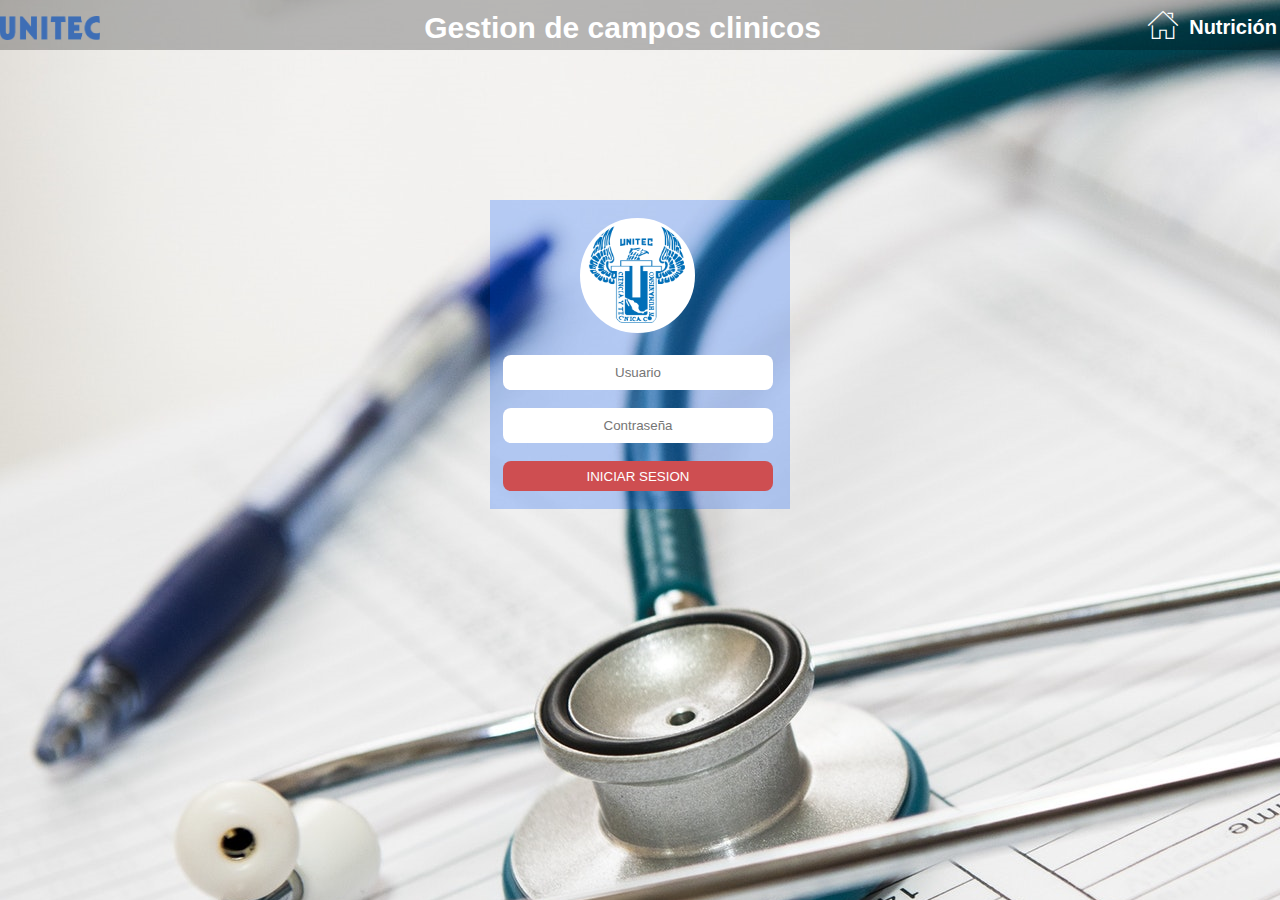
<file: Nutritec/index.html>
<!DOCTYPE html>
<html lang="esp">
<head>
    <meta charset="UTF-8">
    <title>Gestion de campos clinicos</title>
    <meta name="viewport" content="width=device-width, user-scalable=yes, initial-scale=1.0, maximum-scale=3.0, minimum-scale=1.0">
    <link  rel="stylesheet" href="styles.css">
    <link rel="stylesheet" href="css/estilos.css">
    
    
</head>

<body id="Index">
   
<!--Esta parte es el hader contiene logo unitec nombre proyecto y el area -->
    
     <header class="main-header">
      
       
        <div class="container container--flex">
            <div class="logo-container column column-33"><img src="img/f2.png" alt="" class="logo"></div>
            
            
        
        <div class="main-header__GestionCamp column column-33">
             
                     <h1 class="GestionCamp ">Gestion de campos clinicos</h1>   
                    
            
            
            
        </div>
        
        <div class="main-header__Nutri column column-33">
           <table>
               <tr>
                   <td>
                     <a class="icon-casa1 iconoMenu" href="menu.html"></a>
                   </td>
                   <td>
                     <h1 class="Nutricion">Nutrición</h1>  
                       
                   </td>
               </tr>
           </table>
            
        </div>
        
        </div>
        
    </header>
    
<!--Esta area es el form del login-->
    <form action="#" class="Login_login">
        <div class="Login">
        <!--Incia el header del login -->
         <div class="Login__header">
         
          <!--Esta es una sola separacion -->
           <div>&nbsp;</div>
           <!--Aqui se encuentra el header del login solo contiene el logo de unitec con la forma circular los div &nbsp significan espacion-->
           
            <img class="Login_logo" id="redonda" src="img/f3.png" alt="">
          </div>
          
          <!-- Esta es solo una separacion -->
          <div>&nbsp;</div>
          
          
         <!--Inicia la parte de llenado de datos -->  
        <div class="Login__body">
           
            <div class="Login__group">
               
               <!-- Este es el input del usuario -->
                <input type="text" class="Login__user" id="usuario" placeholder="Usuario" required style="text-align: center">
                
                <!--Esta es solo una separacion -->
                <div>&nbsp;</div>
                
                
                <!--Este es el input del password -->
                <input type="password" class="Login__user" id="password" placeholder="Contraseña" required style="text-align: center">
                
                <!--Esta es solo una separacion -->
                <div>&nbsp;</div>
                
                
                <!--Este es el boton de login  -->
                
                <input class="Login_button " type="submit" value="INICIAR SESION" formaction="menu.html" >
                
                <!--Esta es solo una separacion -->
                <div>&nbsp;</div>
                
                
            </div>
        </div>   
        </div>
    </form>   
     
</body>
</html>
</file>
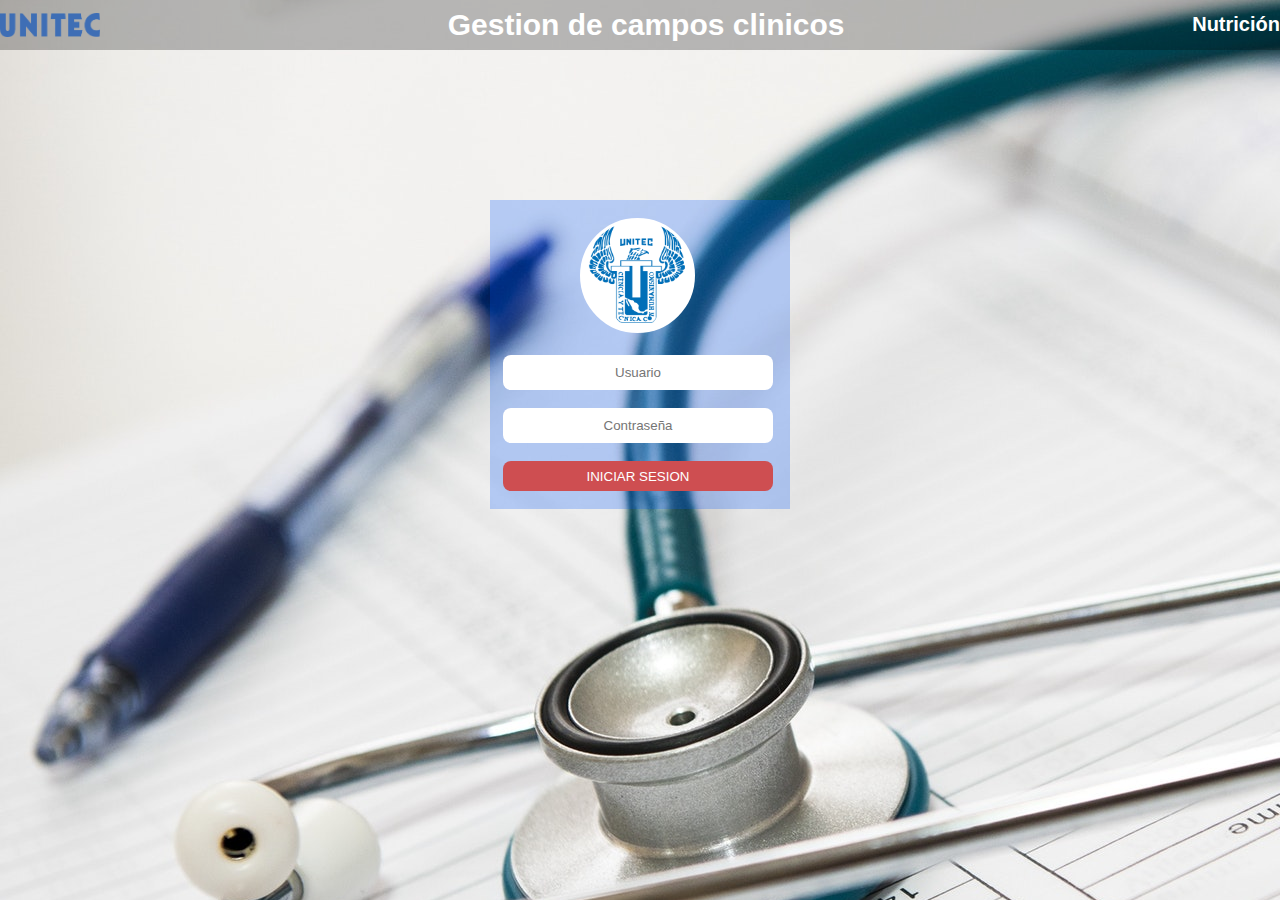
<file: Ambiente virtual/Nutritec-master/Nutritec/index.html>
<!DOCTYPE html>
<html lang="esp">
<head>
    <meta charset="UTF-8">
    <title>Gestion de campos clinicos</title>
    <meta name="viewport" content="width=device-width, user-scalable=yes, initial-scale=1.0, maximum-scale=3.0, minimum-scale=1.0">
    <link rel="stylesheet" href="css/estilos.css">
</head>

<body id="Index">
   
<!--Esta parte es el hader contiene logo unitec nombre proyecto y el area -->
    <header class="main-header">
       
        <div class="container container--flex">
            <div class="logo-container column column-33"><img src="img/f2.png" alt="" class="logo"></div>
        
        <div class="main-header__GestionCamp column column-33">
            <h1 class="GestionCamp">Gestion de campos clinicos</h1>
        </div>
        <div class="main-header__Nutri column column-33">
            <h1 class="Nutricion">Nutrición</h1>
        </div>
        
        </div>
        
    </header>
<!--Esta area es el form del login-->
    <form action="#" class="Login_login">
        <div class="Login">
        <!--Incia el header del login -->
         <div class="Login__header">
         
          <!--Esta es una sola separacion -->
           <div>&nbsp;</div>
           <!--Aqui se encuentra el header del login solo contiene el logo de unitec con la forma circular los div &nbsp significan espacion-->
           
            <img class="Login_logo" id="redonda" src="img/f3.png" alt="">
          </div>
          
          <!-- Esta es solo una separacion -->
          <div>&nbsp;</div>
          
          
         <!--Inicia la parte de llenado de datos -->  
        <div class="Login__body">
           
            <div class="Login__group">
               
               <!-- Este es el input del usuario -->
                <input type="text" class="Login__user" id="usuario" placeholder="Usuario" required>
                
                <!--Esta es solo una separacion -->
                <div>&nbsp;</div>
                
                
                <!--Este es el input del password -->
                <input type="password" class="Login__user" id="password" placeholder="Contraseña" required>
                
                <!--Esta es solo una separacion -->
                <div>&nbsp;</div>
                
                
                <!--Este es el boton de login  -->
                
                <input class="Login_button " type="submit" value="INICIAR SESION" formaction="menu.html" >
                
                <!--Esta es solo una separacion -->
                <div>&nbsp;</div>
                
                
            </div>
        </div>   
        </div>
    </form>   
     
</body>
</html>
</file>
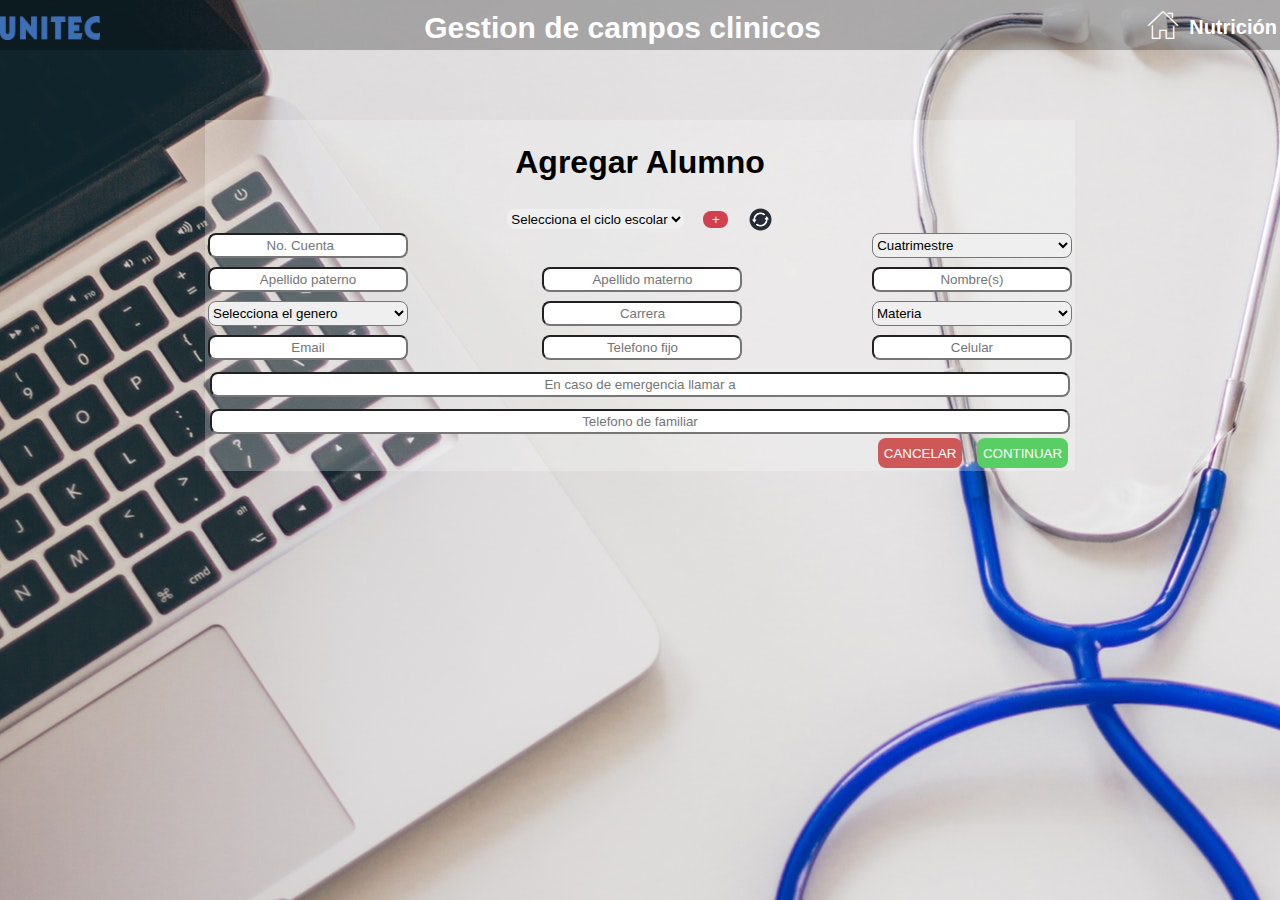
<file: Nutritec/AltaAlumno.html>
<!DOCTYPE html>
<html lang="esp">
<head>
    <meta charset="UTF-8">
    <title>Agregar Alumno</title>
    <meta name="viewport" content="width=device-width, user-scalable=yes, initial-scale=1.0, maximum-scale=3.0, minimum-scale=1.0">
    <link  rel="stylesheet" href="styles.css">
    <link rel="stylesheet" href="css/estilos.css">
</head>
<body class="menu" id="menu">
   
   <header class="main-header">
      
       
        <div class="container container--flex">
            <div class="logo-container column column-33"><img src="img/f2.png" alt="" class="logo"></div>
        <div class="main-header__GestionCamp column column-33">
             
                     <h1 class="GestionCamp ">Gestion de campos clinicos</h1>   

        </div>
        
        <div class="main-header__Nutri column column-33">
           <table>
               <tr>
                   <td>
                     <a class="icon-casa1 iconoMenu" href="menu.html"></a>
                   </td>
                   <td>
                     <h1 class="Nutricion">Nutrición</h1>  
                       
                   </td>
               </tr>
           </table>
            
        </div>
        
        </div>
        
    </header>

           <form action="#" class="Formulario_formulario">
           <div>
               <table class="TablaFormAlumno">
                  <tr>
                      <td>
                          <h1>Agregar Alumno</h1>
                      </td>
                   </tr>
                   <tr>
                          <td>
                          
                          <select name="#" id="#" class="Ciclos">
                             <option value="1">Selecciona el ciclo escolar</option>
                              <option value="19-2">19-2</option>
                              <option value="19-3">19-3</option>
                          </select>
                          <input type="button" value="+" class="buttonAgregar">
                          <input type="image" src="img/Actualizar.png" style="width: 25px; margin-bottom:-8px" onclick="myFunction(false)">
                          </td>
                      </tr>
                   <tr>
                       <td>
                           <input type="number" class="form_Numcuenta" id="NumCuenta" placeholder="No. Cuenta" >
                           <select name="" class="form_cuatri" id="Cuatrimestre">
                               <option value="1">Cuatrimestre</option>
                               <option value="2">6</option>
                               <option value="3">9</option>
                           </select>
                           
                       </td>
                   </tr>
                   <tr>
                       <td>
                          <input type="text" class="form_Ap" id="ApellidoP" placeholder="Apellido paterno" >
                           <input type="text" class="form_Am" id="ApellidoM" placeholder="Apellido materno" >
                           <input type="text" class="form_Nombre" id="NombreAlumn" placeholder="Nombre(s)" >
                       </td>
                   </tr>
                   <tr>
                       <td>
                          <select name="" id="" class="form_Ap">
                             <option value="1" >Selecciona el genero</option>
                              <option value="H">H</option>
                              <option value="M">M</option>
                          </select>
                           
                           <input type="text" class="form_Am" id="Carrera" placeholder="Carrera" >
                           <select name="" class="form_Nombre" id="Materia">
                               <option value="1">Materia</option>
                               <option value="2">Ciencias de la salud</option>
                               <option value="3">Otra</option>
                           </select>
                           
                       </td>
                   </tr>
                   <tr>
                       <td>
                           <input type="email" class="form_email" id="alum_email" placeholder="Email" >
                           <input type="tel" class="form_telfijo" id="TelefonoFijo" placeholder="Telefono fijo">
                       
                           <input type="tel" class="form_telcel" id="TelefonoCelular" placeholder="Celular" >
                       </td>
                   </tr>
                   <tr>
                       <td>
                          <input type="text" class="form_telemergencia" id="TelEmergencia" placeholder="En caso de emergencia llamar a" > 
                       </td>
                   </tr>
                   <tr>
                       <td>
                           <input type="tel" class="form_Telfamiliar" id="TelFamiliar" placeholder="Telefono de familiar" >
                       </td>
                   </tr>
                   <tr>
                       <td>
                           <input class="formCancelar " type="submit" value="CANCELAR" formaction="index.html"  >
                           <input class="formContinuar" type="submit" value="CONTINUAR" formaction="index.html">
                       </td>
                   </tr>
               </table>
               </div>
    </form>
    </body>
</html>
</file>
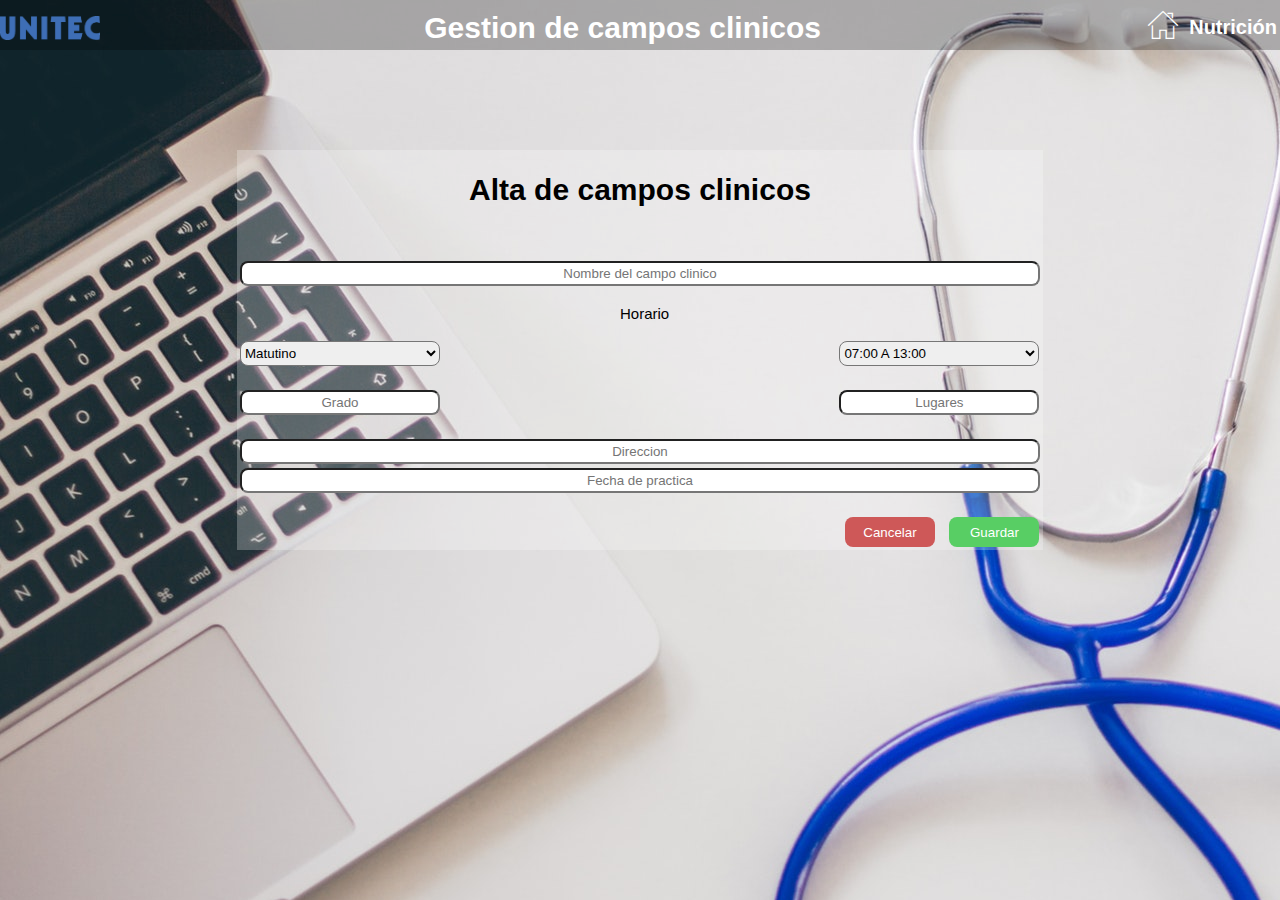
<file: Nutritec/AltaCampos.html>
<!DOCTYPE html>
<html lang="esp">
<head>
    <meta charset="UTF-8">
    <title>Alta Campos Clinicos</title>
    <meta name="viewport" content="width=device-width, user-scalable=yes, initial-scale=1.0, maximum-scale=3.0, minimum-scale=1.0">
    <link  rel="stylesheet" href="styles.css">
    <link rel="stylesheet" href="css/estilos.css">
</head>
<body class="menu" id="menu">
   <header class="main-header">
      
       
        <div class="container container--flex">
            <div class="logo-container column column-33"><img src="img/f2.png" alt="" class="logo"></div>
        <div class="main-header__GestionCamp column column-33">
             
                     <h1 class="GestionCamp ">Gestion de campos clinicos</h1>   

        </div>
        
        <div class="main-header__Nutri column column-33">
           <table>
               <tr>
                   <td>
                     <a class="icon-casa1 iconoMenu" href="menu.html"></a>
                   </td>
                   <td>
                     <h1 class="Nutricion">Nutrición</h1>  
                       
                   </td>
               </tr>
           </table>
            
        </div>
        
        </div>
        
    </header>
    <div id="AltaCampos">
       <form action="#" class="AltaCampos">
           
           <div>
                <div>
              
              
              <table class="TablaAltaCampos" style="margin-top: 100px;">
                  <tr>
                      <td>
                          <h1 class="TituloCampos">Alta de campos clinicos</h1>
                      </td>
                  </tr>
                   <tr>
                       <td>
                         <input type="text" placeholder="Nombre del campo clinico" class="AltaNombreCamp">  
                       </td>
                   </tr>
                   <tr>
                       <td>
                           <p class="AltaHor">Horario</p>
                       </td>
                   </tr>
                   <tr>
                       <td>
                           <select class="AltaTurnos">
                               <option value="Matutino">Matutino</option>
                               <option value="Mixto">Mixto</option>
                               <option value="Vespertino">Vespertino</option>
                               
                           </select>
                       
                       
                           <select class="AltaHorarios">
                               <option value="Matutino"> 07:00 A 13:00</option>
                               <option value="Matutino">07:00 A 15:00</option>
                               <option value="Mixto">08:00 A 20:00</option>
                               <option value="Mixto">09:00 A 18:00</option>
                               <option value="Mixto">11:00 A 19:00</option>
                               <option value="Vespertino">14:00 A 20:00</option>
                           </select></td>
                       
                       
                   </tr>
                   <tr>
                       <td>
                           <input type="text" placeholder="Grado" class="AltaGrado">
                       
                       <input type="text" placeholder="Lugares" class="AltaLugares"></td>
                   </tr>
                   <tr>
                       <td><input type="text" placeholder="Direccion" class="AltaDireccion"></td>
                   </tr>
                   <tr>
                       <td>
                           <input type="text"
                           placeholder="Fecha de practica" class="AltaFecha">
                       </td>
                   </tr>
                   <tr>
                       <td>
                           <input type="submit" value="Cancelar" class="AltaCancelar">
                           <input type="submit" value="Guardar" class="AltaGuardar">
                       </td>
                   </tr>
               </table>
           </div>
       </form>
        
    </div>
    
</body>
</html>
</file>
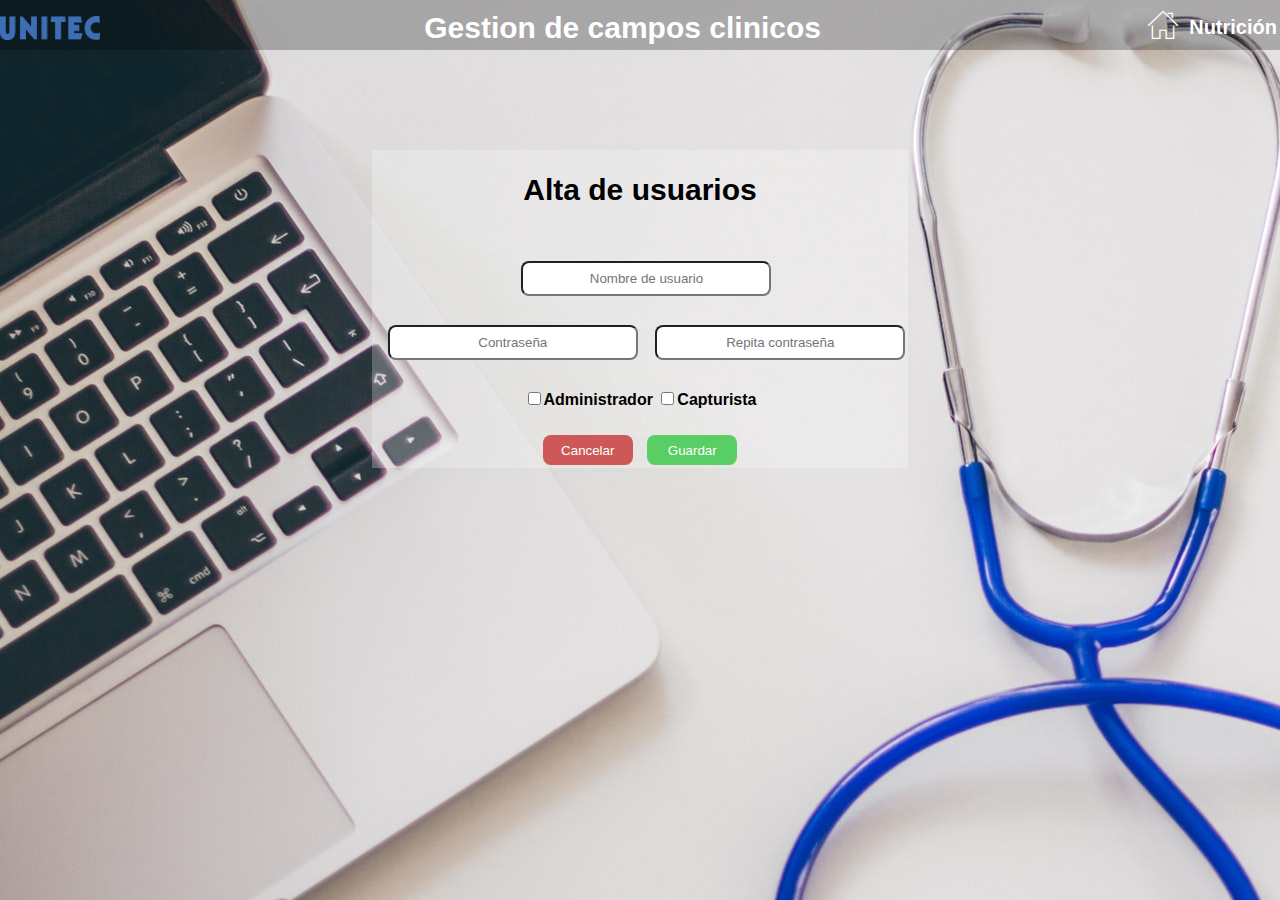
<file: Nutritec/AltaUsuario.html>
<!DOCTYPE html>
<html lang="esp">
<head>
    <meta charset="UTF-8">
    <title>Alta De Usuarios</title>
    <meta name="viewport" content="width=device-width, user-scalable=yes, initial-scale=1.0, maximum-scale=3.0, minimum-scale=1.0">
    <link  rel="stylesheet" href="styles.css">
    <link rel="stylesheet" href="css/estilos.css">
</head>
<body class="menu" id="menu">
   <header class="main-header">
      
       
        <div class="container container--flex">
            <div class="logo-container column column-33"><img src="img/f2.png" alt="" class="logo"></div>
        <div class="main-header__GestionCamp column column-33">
             
                     <h1 class="GestionCamp ">Gestion de campos clinicos</h1>   

        </div>
        
        <div class="main-header__Nutri column column-33">
           <table>
               <tr>
                   <td>
                     <a class="icon-casa1 iconoMenu" href="menu.html"></a>
                   </td>
                   <td>
                     <h1 class="Nutricion">Nutrición</h1>  
                       
                   </td>
               </tr>
           </table>
            
        </div>
        
        </div>
        
    </header>
    
    <div>
        <form action="#" class="AltaUsuarios">
            <div>
                <table class="TablaAltaUsuarios" style="margin-top: 100px;">
                   <tr>
                       <td>
                           <h1 class="TituloAltaUsuarios" >Alta de usuarios</h1>
                       </td>
                   </tr>
                    <tr>
                        <td>
                            <input type="text" class="UsuarioAlta" placeholder="Nombre de usuario">
                        </td>
                    </tr>
                    <tr>
                        <td>
                            <input type="password" class="UsuarioAlta" placeholder="Contraseña">
                            <input type="password" class="UsuarioAlta" placeholder="Repita contraseña" >
                        </td>
                    </tr>
                    <tr>
                        <td>
                            <input type="checkbox"><b><label>Administrador</label></b>
                            <input type="checkbox"><b><label>Capturista</label></b>
                        </td>
                    </tr>
                    <tr>
                        <td>
                            &ensp;
                        </td>
                    </tr>
                    
                    <tr>
                        <td>
                           <input type="submit" value="Cancelar" class="AltaUsuarioCancelar">
                            <input type="submit" value="Guardar" class="AltaUsuarioGuardar">
                        </td>
                    </tr>
                    
                </table>
            </div>
        </form>
    </div>
    
</body>
</html>
</file>
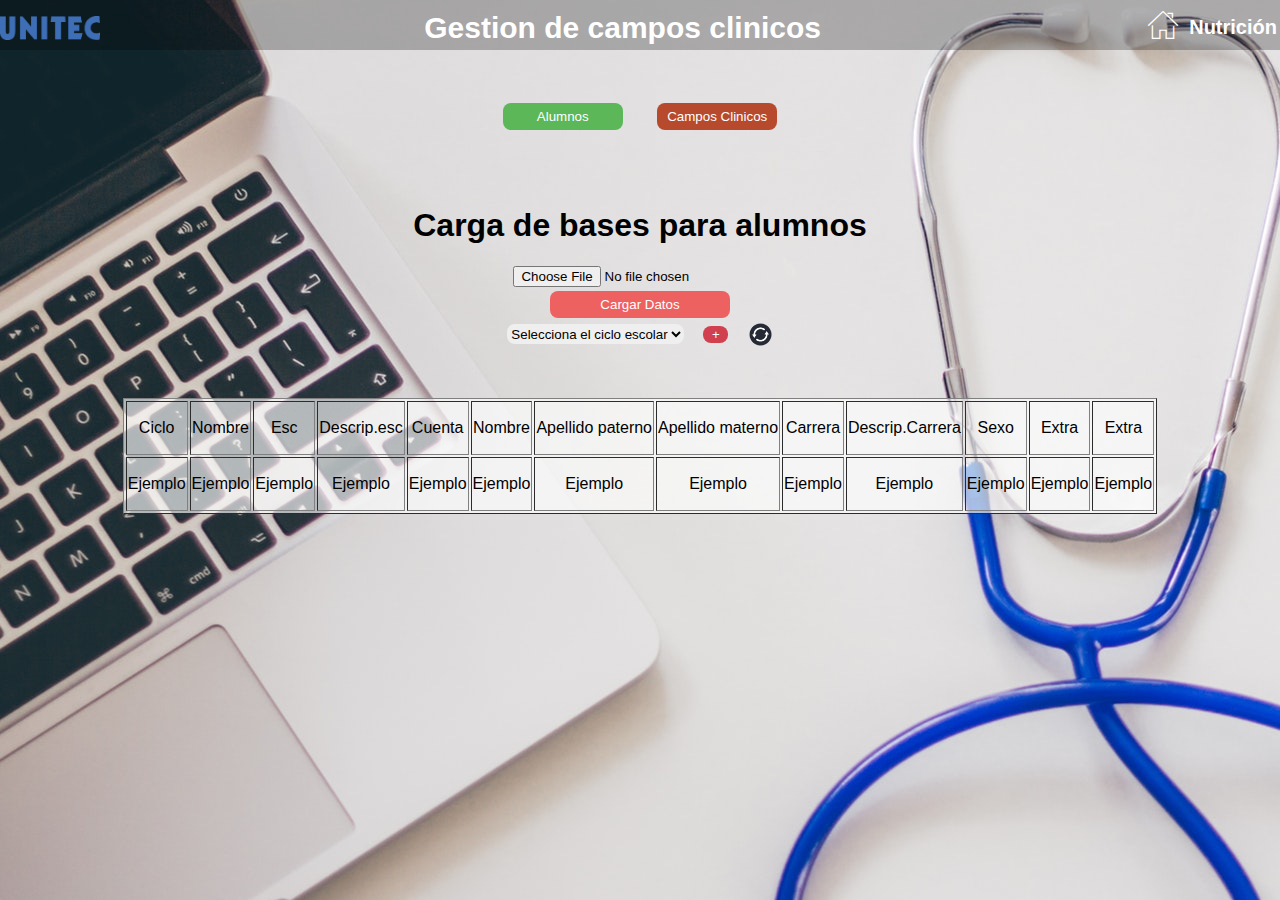
<file: Nutritec/CargaBases.html>
<!DOCTYPE html>
<html lang="esp">
<head>
    <meta charset="UTF-8">
    <title>Cargar Bases</title>
    <meta name="viewport" content="width=device-width, user-scalable=yes, initial-scale=1.0, maximum-scale=3.0, minimum-scale=1.0">
    <link  rel="stylesheet" href="styles.css">
    <link rel="stylesheet" href="css/estilos.css">
</head>
<body class="menu" id="menu">

   <header class="main-header">
      
       
        <div class="container container--flex">
            <div class="logo-container column column-33"><img src="img/f2.png" alt="" class="logo"></div>
        <div class="main-header__GestionCamp column column-33">
             
                     <h1 class="GestionCamp ">Gestion de campos clinicos</h1>   

        </div>
        
        <div class="main-header__Nutri column column-33">
           <table>
               <tr>
                   <td>
                     <a class="icon-casa1 iconoMenu" href="menu.html"></a>
                   </td>
                   <td>
                     <h1 class="Nutricion">Nutrición</h1>  
                       
                   </td>
               </tr>
           </table>
            
        </div>
        
        </div>
        
    </header>
    <div>
        <form action="" class="FormCargaBases">
            <div>
              <div class="TablaHead">

               <table class="TablaAlumnos1"  style="margin-bottom: 0px; margin-top: 50px;" >
                    
                    <tr>
                        <td>
                            <input type="button" value="Alumnos" class="BtnTablaAlumno" id="BtnAlumno">
                        
                            <input type="button" value="Campos Clinicos" class="BtnTablaCampos" id="BtnCampos">
                            
                            
                        </td>
                    </tr>
               </table>
                                 
              </div>
              <div class="TablaParaCarga" id="TablaParaCarga">
                  <table class="TablaCargaDeArchivo" style="margin-bottom: 0px; margin-top: 50px;">
                      <tr>
                          <td>
                              <h1>Carga de bases para alumnos</h1>
                              <input type="file" class="BtnCarga" id="BtnCargar">
                          </td>
                      </tr>
                      <tr>
                          <td>
                              <input type="button" value="Cargar Datos" class="ButtonCarga" id="ButtonCarga">
                          </td>
                      </tr>
                      <tr>
                          <td>
                          
                          <select name="#" id="#" class="Ciclos">
                             <option value="1">Selecciona el ciclo escolar</option>
                              <option value="19-2">19-2</option>
                              <option value="19-3">19-3</option>
                          </select>
                          <input type="button" value="+" class="buttonAgregar">
                          <input type="image" src="img/Actualizar.png" style="width: 25px; margin-bottom:-8px">
                          </td>
                      </tr>
                  </table>
              </div>
              <div class="TablaParaCarga2" id="TablaParaCarga2">
                  <table class="TablaCargaDeArchivo">
                      <tr>
                          <td>
                              <h1>Carga de bases para campos clinicos</h1>
                              <input type="file" class="BtnCarga" id="BtnCargar2">
                          </td>
                      </tr>
                      <tr>
                          <td>
                             
                              <input type="button" value="Cargar Datos" class="ButtonCarga" id="ButtonCarga2">
                          </td>
                      </tr>
                  </table>
              </div>
               <div class="TablaBaseAlumno" id="TablaBaseAlumno">
                <table class="TablaAlumnos2"  style="margin-top: 50px" border=".">
                  
                    <tr>
                        <td><p>Ciclo</p></td>
                        <td><p>Nombre</p></td>
                        <td>Esc</td>
                        <td><p>Descrip.esc</p></td>
                        <td><p>Cuenta</p></td>
                        <td><p>Nombre</p></td>
                        <td><p>Apellido paterno</p></td>
                        <td><p>Apellido materno</p></td>
                        <td><p>Carrera</p></td>
                        <td>Descrip.Carrera</td>
                        <td>Sexo</td>
                        <td>Extra</td>
                        <td>Extra</td>
                    </tr>
                    <tr>
                        <td><p>Ejemplo</p></td>
                        <td><p>Ejemplo</p></td>
                        <td><p>Ejemplo</p></td>
                        <td><p>Ejemplo</p></td>
                        <td><p>Ejemplo</p></td>
                        <td><p>Ejemplo</p></td>
                        <td><p>Ejemplo</p></td>
                        <td><p>Ejemplo</p></td>
                        <td><p>Ejemplo</p></td>
                        <td><p>Ejemplo</p></td>
                        <td><p>Ejemplo</p></td>
                        <td><p>Ejemplo</p></td>
                        <td><p>Ejemplo</p></td>
                    </tr>
                    
                </table>
                </div>
                <div class="TablaBaseCampos" id="TablaBaseCampos">
                    <table class="TablaCampos" border="." >
                       <tr>
                           <td><p>Grado</p></td>
                           <td><p>Grupo_H</p></td>
                           <td><p>Nombre_Prac</p></td>
                           <td><p>Nombre_H</p></td>
                           <td><p>Turno</p></td>
                           <td><p>Horario</p></td>
                           <td><p>Periodo</p></td>
                           <td><p>Fecha</p></td>
                           <td><p>Lugares</p></td>
                           <td><p>Direccion</p></td>
                           <td><p>Extra</p></td>
                       </tr>
                       <tr>
                           <td><p>Ejemplo</p></td>
                           <td><p>Ejemplo</p></td>
                           <td><p>Ejemplo</p></td>
                           <td><p>Ejemplo</p></td>
                           <td><p>Ejemplo</p></td>
                           <td><p>Ejemplo</p></td>
                           <td><p>Ejemplo</p></td>
                           <td><p>Ejemplo</p></td>
                           <td><p>Ejemplo</p></td>
                           <td><p>Ejemplo</p></td>
                           <td><p>Ejemplo</p></td>
                       </tr>
                        
                        
                    </table>
                </div>
            </div>
        </form>
    </div>
      <script src="js/BotonesTablas.js"></script>
</body>
</html>
</file>
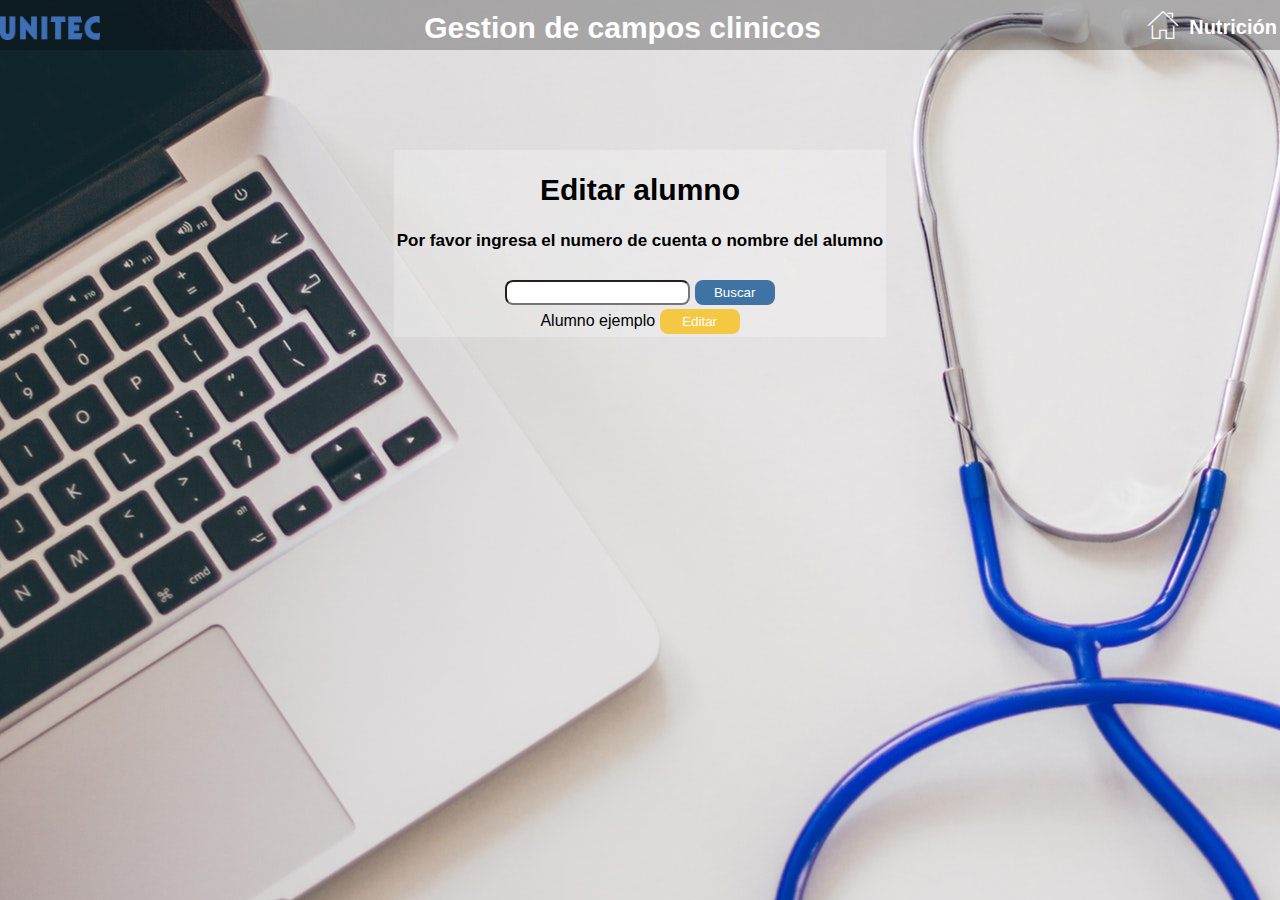
<file: Nutritec/EditarAlumno.html>
<!DOCTYPE html>
<html lang="esp">
<head>
    <meta charset="UTF-8">
    <title>Editar Alumno</title>
    <meta name="viewport" content="width=device-width, user-scalable=yes, initial-scale=1.0, maximum-scale=3.0, minimum-scale=1.0">
    <link  rel="stylesheet" href="styles.css">
    <link rel="stylesheet" href="css/estilos.css">
</head>
<body id="menu"> 
   <header class="main-header">
      
       
        <div class="container container--flex">
            <div class="logo-container column column-33"><img src="img/f2.png" alt="" class="logo"></div>
        <div class="main-header__GestionCamp column column-33">
             
                     <h1 class="GestionCamp ">Gestion de campos clinicos</h1>   

        </div>
        
        <div class="main-header__Nutri column column-33">
           <table>
               <tr>
                   <td>
                     <a class="icon-casa1 iconoMenu" href="menu.html"></a>
                   </td>
                   <td>
                     <h1 class="Nutricion">Nutrición</h1>  
                       
                   </td>
               </tr>
           </table>
            
        </div>
        
        </div>
        
    </header>
    <div class="EditarCamp">
       <form action="#" class="EditarCampos">

          <div>
              <table class="TablaAlumnos" style="margin-top: 100px;">
                 <tr>
                     <td>
                         <h1 class="TituloEditAlum">Editar alumno</h1>
                     </td>
                 </tr>
                  <tr>
                      <td>
                          <b class="TextEditAlum">Por favor ingresa el numero de cuenta o nombre del alumno</b>
                      </td>
                  </tr>
                     <tr>
                      <td>
                          <input type="search" id="BusquedaAlumno">
                          <input type="submit" value="Buscar" class="ButtonBuscarAlum">
                      </td>
                  </tr>
                  <tr>
                      <td>
                          <label>Alumno ejemplo</label>


                          <input type="submit" value="Editar" class="ButtonEditar">
                      </td>
                  </tr>
                  
              </table>
          </div>
           
       </form>
        
    </div>
    
</body>
</html>
</file>
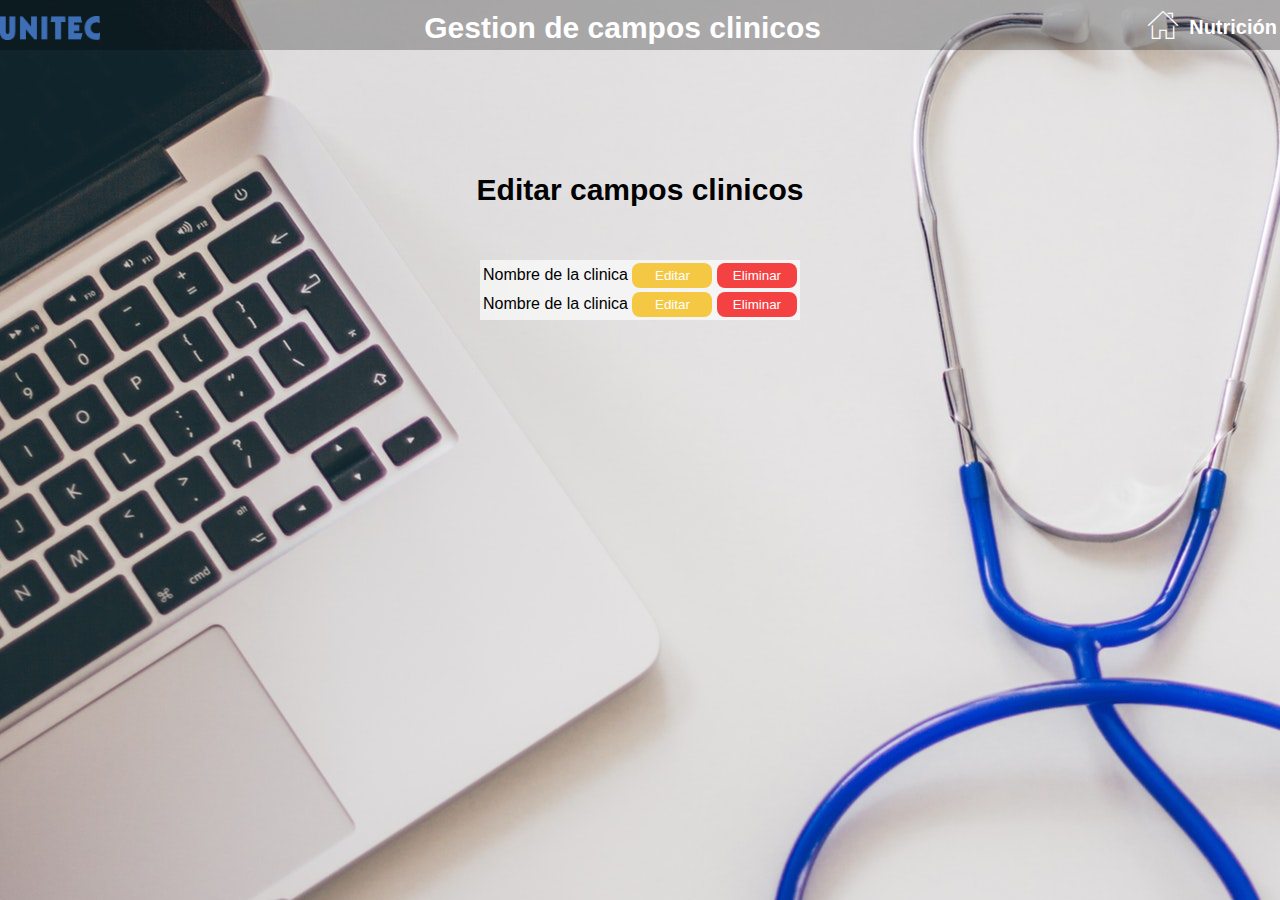
<file: Nutritec/EditarCampos.html>
<!DOCTYPE html>
<html lang="esp">
<head>
    <meta charset="UTF-8">
    <title>Editar Campos Clinicos</title>
    <meta name="viewport" content="width=device-width, user-scalable=yes, initial-scale=1.0, maximum-scale=3.0, minimum-scale=1.0">
    <link  rel="stylesheet" href="styles.css">
    <link rel="stylesheet" href="css/estilos.css">
</head>
<body id="menu">
   <header class="main-header">
      
       
        <div class="container container--flex">
            <div class="logo-container column column-33"><img src="img/f2.png" alt="" class="logo"></div>
        <div class="main-header__GestionCamp column column-33">
             
                     <h1 class="GestionCamp ">Gestion de campos clinicos</h1>   

        </div>
        
        <div class="main-header__Nutri column column-33">
           <table>
               <tr>
                   <td>
                     <a class="icon-casa1 iconoMenu" href="menu.html"></a>
                   </td>
                   <td>
                     <h1 class="Nutricion">Nutrición</h1>  
                       
                   </td>
               </tr>
           </table>
            
        </div>
        
        </div>
        
    </header>

    <div class="EditarCamp">
       <form action="#" class="EditarCampos">

          <div>
               <div>
              <table class="TituloCampos2" id="clinicasOtra" style="margin-top: 100px;">
                 <tr>
                     <td>
                         <h1 class="TituloCampos">Editar campos clinicos</h1>
                     </td>
                 </tr>
              </table>
              <table class="TablaCampos" id="clinicas">
                  <tr>
                      <td>
                          <label>Nombre de la clinica</label>
 
                       <input type="submit" value="Editar" class="ButtonEditar">
                       <input type="submit" value="Eliminar" class="CampoEliminar">
                        </td>
                  </tr>
                  <tr>
                      <td>
                         <label>Nombre de la clinica</label>

                      
                        <input type="submit" value="Editar" class="ButtonEditar">
                        <input type="submit" value="Eliminar" class="CampoEliminar">  
                      </td>
                  </tr>
              </table>
          </div>
           
       </form>
        
    </div>
    
</body>
</html>
</file>
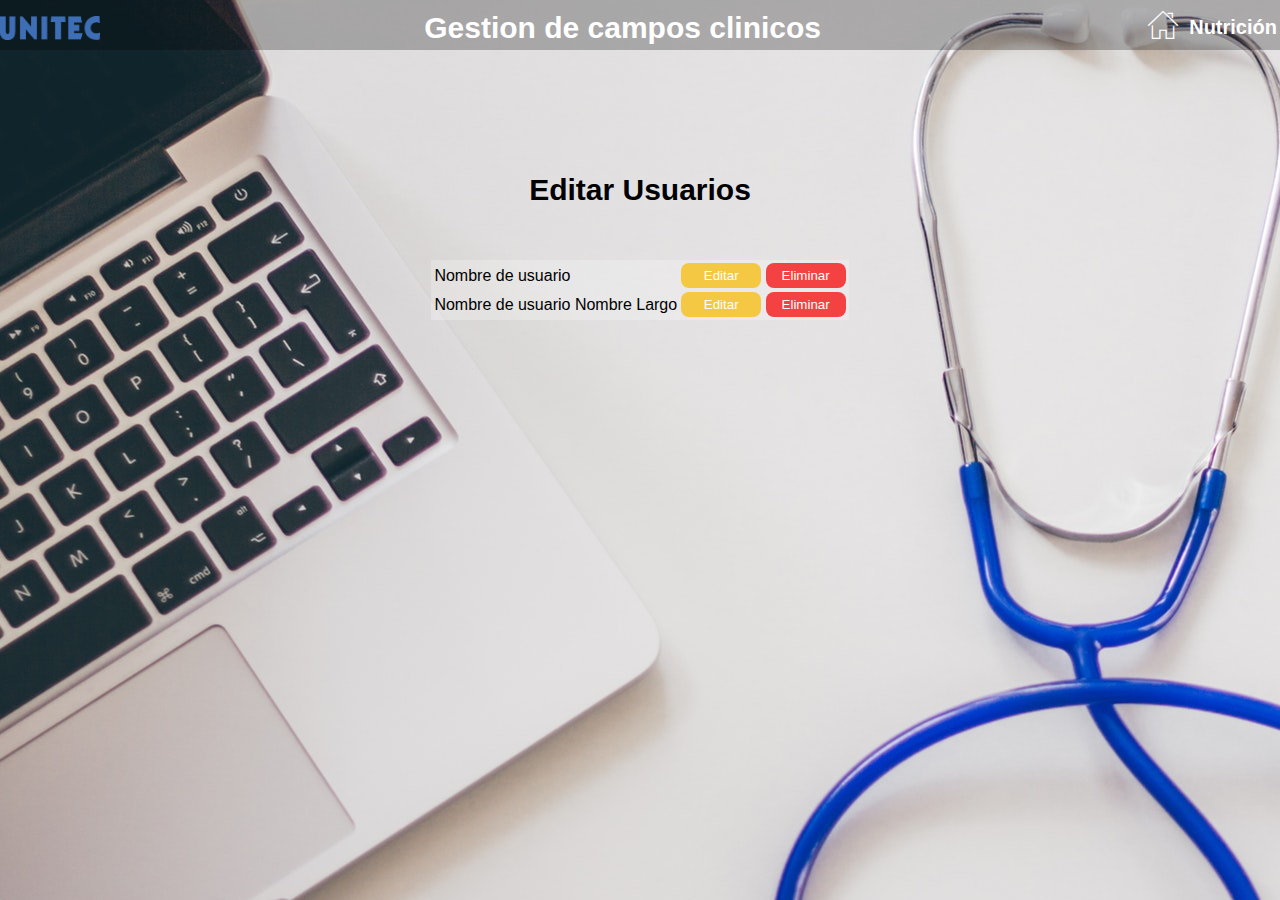
<file: Nutritec/EditarUsuario.html>
<!DOCTYPE html>
<html lang="esp">
<head>
    <meta charset="UTF-8">
    <title>Editar Usuario</title>
    <meta name="viewport" content="width=device-width, user-scalable=yes, initial-scale=1.0, maximum-scale=3.0, minimum-scale=1.0">
    <link  rel="stylesheet" href="styles.css">
    <link rel="stylesheet" href="css/estilos.css">
</head>
<body class="menu" id="menu">
   <header class="main-header">
      
       
        <div class="container container--flex">
            <div class="logo-container column column-33"><img src="img/f2.png" alt="" class="logo"></div>
        <div class="main-header__GestionCamp column column-33">
             
                     <h1 class="GestionCamp ">Gestion de campos clinicos</h1>   

        </div>
        
        <div class="main-header__Nutri column column-33">
           <table>
               <tr>
                   <td>
                     <a class="icon-casa1 iconoMenu" href="menu.html"></a>
                   </td>
                   <td>
                     <h1 class="Nutricion">Nutrición</h1>  
                       
                   </td>
               </tr>
           </table>
            
        </div>
        
        </div>
        
    </header>
    
    <div>
        <form action="#" class="EditarUsuario">
            <div>
                <table class="TituloCampos2" style="margin-top: 100px;">
                   <tr>
                       <td>
                           <h1 class="TituloEditarUsuarios">Editar Usuarios</h1>
                       </td>
                   </tr>
               </table>
                <table class="TablaEditarUsuarios" >
                   
                    <tr>
                        <td>
                            <label>Nombre de usuario</label>
                        </td>
                           <td>
                            <input type="submit" value="Editar" class="ButtonEditar">
                            <input type="submit" value="Eliminar" class="CampoEliminar">
                        </td>
                    </tr>
                    <tr>
                        <td>
                            <label>Nombre de usuario Nombre Largo</label>
                        </td>
                           <td>
                            <input type="submit" value="Editar" class="ButtonEditar">
                            <input type="submit" value="Eliminar" class="CampoEliminar">
                        </td>
                    </tr>
                    
                </table>
            </div>
            
        </form>
    </div>
    
</body>


</html>
</file>
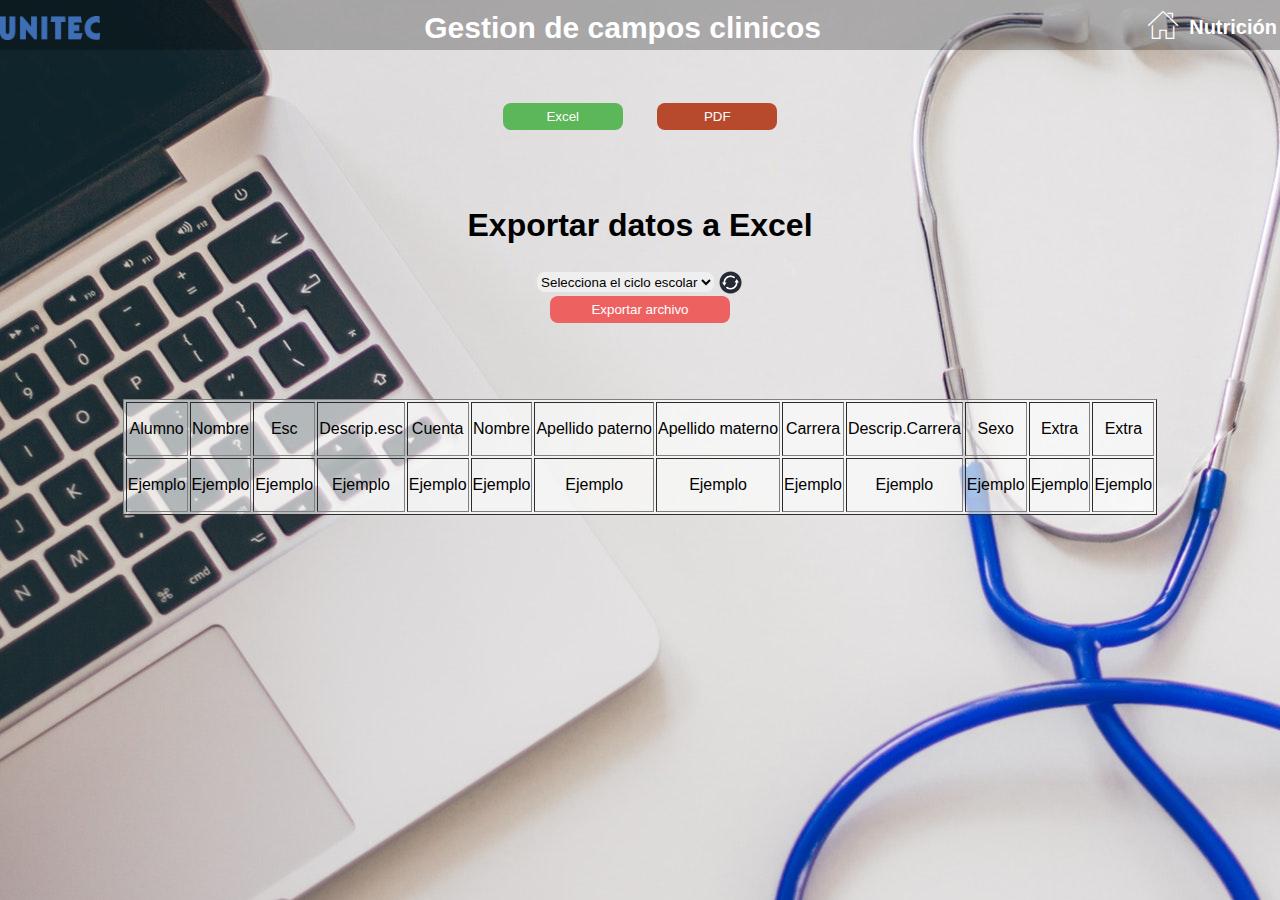
<file: Nutritec/ExportarArchivos.html>
<!DOCTYPE html>
<html lang="esp">
<head>
    <meta charset="UTF-8">
    <title>Exportar Archivos</title>
    <meta name="viewport" content="width=device-width, user-scalable=yes, initial-scale=1.0, maximum-scale=3.0, minimum-scale=1.0">
    <link  rel="stylesheet" href="styles.css">
    <link rel="stylesheet" href="css/estilos.css">
</head>
<body class="menu" id="menu">

   <header class="main-header">
      
       
        <div class="container container--flex">
            <div class="logo-container column column-33"><img src="img/f2.png" alt="" class="logo"></div>
        <div class="main-header__GestionCamp column column-33">
             
                     <h1 class="GestionCamp ">Gestion de campos clinicos</h1>   

        </div>
        
        <div class="main-header__Nutri column column-33">
           <table>
               <tr>
                   <td>
                     <a class="icon-casa1 iconoMenu" href="menu.html"></a>
                   </td>
                   <td>
                     <h1 class="Nutricion">Nutrición</h1>  
                       
                   </td>
               </tr>
           </table>
            
        </div>
        
        </div>
        
    </header>
    <div>
        <form action="" class="FormCargaBases">
            <div>
              <div class="TablaHead">

               <table class="TablaAlumnos1"  style="margin-bottom: 0px; margin-top: 50px;" >
                    
                    <tr>
                        <td>
                            <input type="button" value="Excel" class="BtnTablaAlumno" id="BtnAlumno">
                        
                            <input type="button" value="PDF" class="BtnTablaCampos" id="BtnCampos">
                            
                            
                        </td>
                    </tr>
               </table>
                                 
              </div>
              <div class="TablaParaCarga" id="TablaParaCarga">
                  <table class="TablaCargaDeArchivo" style="margin-bottom: 0px; margin-top: 50px;">
                      <tr>
                          <td>
                              <h1>Exportar datos a Excel</h1>
                              
                          </td>
                      </tr>
                      <tr>
                          <td>
                             <select name="#" id="#" class="Ciclos">
                             <option value="1">Selecciona el ciclo escolar</option>
                              <option value="19-2">19-2</option>
                              <option value="19-3">19-3</option>
                          </select>
                          
                          <input type="image" src="img/Actualizar.png" style="width: 25px; margin-bottom:-8px">
                              
                          </td>
                      </tr>
                      <tr>
                          <td>
                          <input type="button" value="Exportar archivo" class="ButtonCarga" id="ButtonExportar">
                          
                          </td>
                      </tr>
                  </table>
              </div>
              <div class="TablaParaCarga2" id="TablaParaCarga2">
                  <table class="TablaCargaDeArchivo">
                      <tr>
                          <td>
                              <h1>Hoja de asignaciones</h1>
                              <b class="TextEditAlum">Por favor ingresa el numero de cuenta o nombre del alumno</b>
                          </td>
                      </tr>
                      <tr>
                          <td>
                             <input type="search" id="BusquedaAlumno">
                          <input type="submit" value="Buscar" class="ButtonBuscarAlum">
                          </td>
                      </tr>
                      
                  </table>
              </div>
               <div class="TablaBaseAlumno" id="TablaBaseAlumno">
                <table class="TablaAlumnos2"  style="margin-top: 50px" border=".">
                  
                    <tr>
                        <td><p>Alumno</p></td>
                        <td><p>Nombre</p></td>
                        <td>Esc</td>
                        <td><p>Descrip.esc</p></td>
                        <td><p>Cuenta</p></td>
                        <td><p>Nombre</p></td>
                        <td><p>Apellido paterno</p></td>
                        <td><p>Apellido materno</p></td>
                        <td><p>Carrera</p></td>
                        <td>Descrip.Carrera</td>
                        <td>Sexo</td>
                        <td>Extra</td>
                        <td>Extra</td>
                    </tr>
                    <tr>
                        <td><p>Ejemplo</p></td>
                        <td><p>Ejemplo</p></td>
                        <td><p>Ejemplo</p></td>
                        <td><p>Ejemplo</p></td>
                        <td><p>Ejemplo</p></td>
                        <td><p>Ejemplo</p></td>
                        <td><p>Ejemplo</p></td>
                        <td><p>Ejemplo</p></td>
                        <td><p>Ejemplo</p></td>
                        <td><p>Ejemplo</p></td>
                        <td><p>Ejemplo</p></td>
                        <td><p>Ejemplo</p></td>
                        <td><p>Ejemplo</p></td>
                    </tr>
                    
                </table>
                </div>
                <div class="TablaBaseCampos" id="TablaBaseCampos">
                    <table class="TablaCampos"  >
                       <tr>
                           <td><p>Nombre del alumno</p></td>
                           <td>
                              
                               <input type="submit" value="Imprimir" class="CampoEliminar">
                           </td>
                           
                       </tr>
                       
                        
                        
                    </table>
                </div>
            </div>
        </form>
    </div>
      <script src="js/BotonesTablas.js"></script>
</body>
</html>
</file>
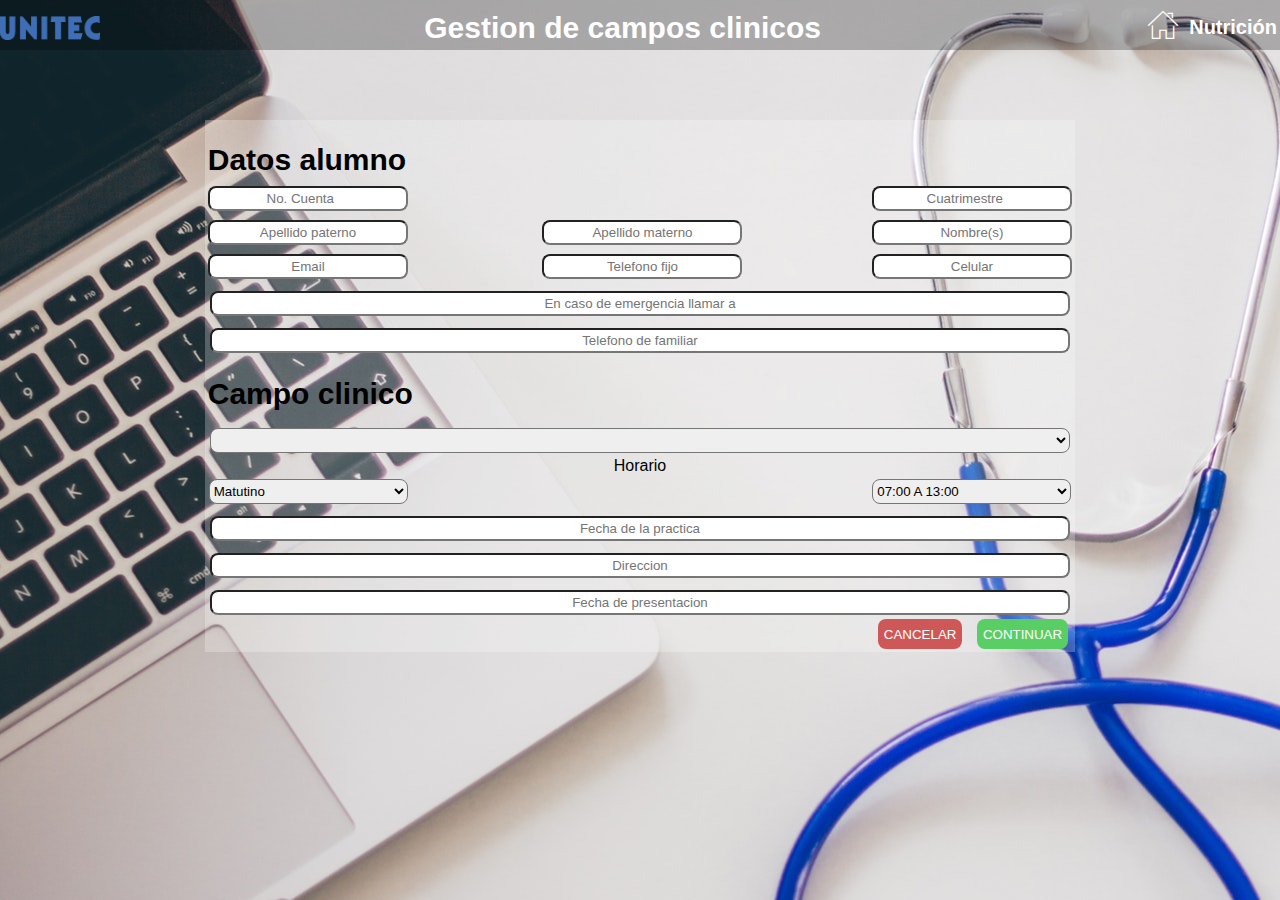
<file: Nutritec/formulario.html>
<!DOCTYPE html>
<html lang="esp">
<head>
    <meta charset="UTF-8">
    <title>Gestion de campos clinicos - formulario</title>
    <meta name="viewport" content="width=device-width, user-scalable=yes, initial-scale=1.0, maximum-scale=3.0, minimum-scale=1.0">
    <link  rel="stylesheet" href="styles.css">
    <link rel="stylesheet" href="css/estilos.css">
</head>
<body class="menu" id="menu">
   
   <header class="main-header">
      
       
        <div class="container container--flex">
            <div class="logo-container column column-33"><img src="img/f2.png" alt="" class="logo"></div>
        <div class="main-header__GestionCamp column column-33">
             
                     <h1 class="GestionCamp ">Gestion de campos clinicos</h1>   

        </div>
        
        <div class="main-header__Nutri column column-33">
           <table>
               <tr>
                   <td>
                     <a class="icon-casa1 iconoMenu" href="menu.html"></a>
                   </td>
                   <td>
                     <h1 class="Nutricion">Nutrición</h1>  
                       
                   </td>
               </tr>
           </table>
            
        </div>
        
        </div>
        
    </header>

           <form action="#" class="Formulario_formulario">
           <div>
               <table class="TablaFormAlumno">
                   <tr>
                       <td>
                           <h1 class="Dat_alum">Datos alumno</h1>
                       </td>
                   </tr>
                   <tr>
                       <td>
                           <input type="number" class="form_Numcuenta" id="NumCuenta" placeholder="No. Cuenta" >
                           <input type="number" class="form_cuatri" id="Cuatrimestre" placeholder="Cuatrimestre" >
                       </td>
                   </tr>
                   <tr>
                       <td>
                          <input type="text" class="form_Ap" id="ApellidoP" placeholder="Apellido paterno" >
                           <input type="text" class="form_Am" id="ApellidoM" placeholder="Apellido materno" >
                           <input type="text" class="form_Nombre" id="NombreAlumn" placeholder="Nombre(s)" >
                       </td>
                   </tr>
                   <tr>
                       <td>
                           <input type="email" class="form_email" id="alum_email" placeholder="Email" >
                           <input type="tel" class="form_telfijo" id="TelefonoFijo" placeholder="Telefono fijo">
                       
                           <input type="tel" class="form_telcel" id="TelefonoCelular" placeholder="Celular" >
                       </td>
                   </tr>
                   <tr>
                       <td>
                          <input type="text" class="form_telemergencia" id="TelEmergencia" placeholder="En caso de emergencia llamar a" > 
                       </td>
                   </tr>
                   <tr>
                       <td>
                           <input type="tel" class="form_Telfamiliar" id="TelFamiliar" placeholder="Telefono de familiar" >
                       </td>
                   </tr>
                   <tr>
                       <td>
                           <h1 class="Dat_campo">Campo clinico</h1>
                       </td>
                   </tr>
                   <tr>
                       <td>
                           <select  class="form_lugar" id="LugarCampo">
                                <option value="lugar1"></option>
                                <option value="lugar2"></option>
                                <option value="lugar3"></option>
                                <option value="lugar4"></option>
                                <option value="lugar5"></option>
                                <option value="lugar6"></option>
                                <option value="lugar7"></option>
                            </select>
                       </td>
                       
                   </tr>
                   <tr>
                       <td>
                           <label class="LabelHorario">Horario</label>
                       </td>
                   </tr>
                   <tr>
                       <td>
                           <select class="Turnos" name="Horarios_1" id="Turnos">
                                <option value="Matutino">Matutino</option>
                                <option value="Mixto">Mixto</option>
                                <option value="Vespertino">Vespertino</option>
                            </select>
                            <select class="Horas" name="Horarios_2" id="Horas">
                                <option value="Matutino">07:00 A 13:00</option>
                                -<option value="Matutino">07:00 A 15:00</option>
                                <option value="Mixto">08:00 A 20:00</option>
                                <option value="Mixto">09:00 A 18:00</option>
                                <option value="Vespertino">11:00 A 19:00</option>
                                <option value="Vespertino">14:00 A 20:00 </option>
                            </select>
                       </td>
                   </tr>
                   <tr>
                       <td>
                           <input type="text" class="FechaPrac" id="FechaPractica" placeholder="Fecha de la practica" >
                       </td>
                   </tr>
                   <tr>
                       <td>
                           <input type="text" class="Form_Dir" id="DireccionCampo" placeholder="Direccion" >
                       </td>
                   </tr>
                   <tr>
                       <td>
                           <input type="text" class="Form_FechaPresentacion" id="FechaPresentacion" placeholder="Fecha de presentacion" >
                       </td>
                   </tr>
                   <tr>
                       <td>
                           <input class="formCancelar " type="submit" value="CANCELAR" formaction="index.html"  >
                           <input class="formContinuar" type="submit" value="CONTINUAR" formaction="index.html">
                       </td>
                   </tr>
               </table>
           </div>

        
        
    </form> 

</body>
</html>
</file>
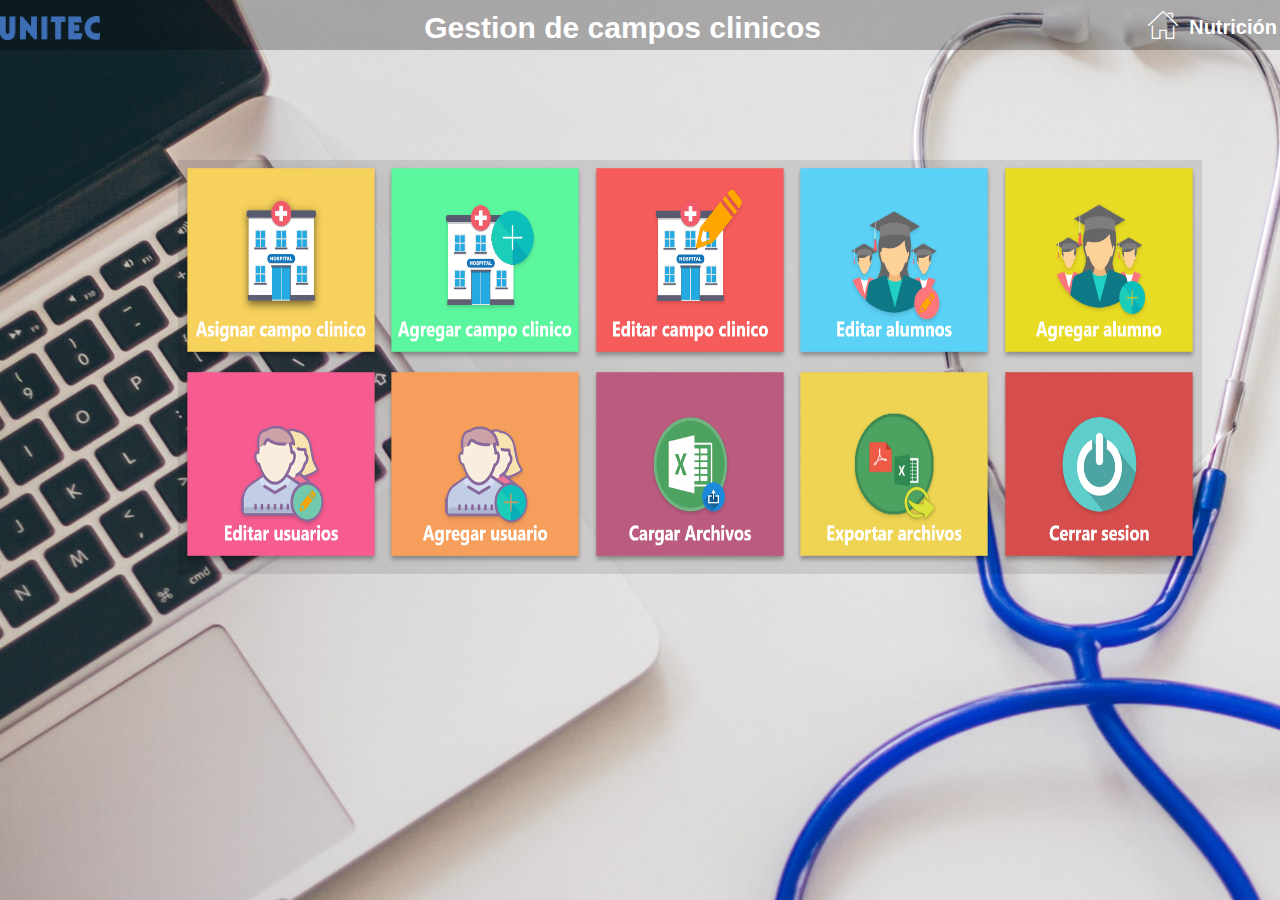
<file: Nutritec/menu.html>
<!DOCTYPE html>
<html lang="esp">
<head>
    <meta charset="UTF-8">
    <title>Gestion de campos clinicos - Menu</title>
    <meta name="viewport" content="width=device-width, user-scalable=yes, initial-scale=1.0, maximum-scale=3.0, minimum-scale=1.0">
    <link  rel="stylesheet" href="styles.css">
    <link rel="stylesheet" href="css/estilos.css">
</head>
<body class="menu" id="menu">
  
   <!--Esta parte es el hader contiene logo unitec nombre proyecto y el area -->
   <header class="main-header">
      
       
        <div class="container container--flex">
            <div class="logo-container column column-33"><img src="img/f2.png" alt="" class="logo"></div>
        <div class="main-header__GestionCamp column column-33">
             
                     <h1 class="GestionCamp ">Gestion de campos clinicos</h1>   

        </div>
        
        <div class="main-header__Nutri column column-33">
           <table>
               <tr>
                   <td>
                     <a class="icon-casa1 iconoMenu" href="menu.html"></a>
                   </td>
                   <td>
                     <h1 class="Nutricion">Nutrición</h1>  
                       
                   </td>
               </tr>
           </table>
            
        </div>
        
        </div>
        
    </header>
    <form action="" class="Menu_menu">
       <div>
           <table class="TablaMenu">
               <tr>
                   <td>
                      <input type="image" src="img/b1.png" class="Asig_camp" formaction="formulario.html"> 
                      <input type="image" src="img/b3.png" class="Asig_camp" formaction="AltaCampos.html">
                      <input type="image" src="img/b2.png" class="Asig_camp" formaction="EditarCampos.html">
                      <input type="image" src="img/b4.png" class="Asig_camp" formaction="EditarAlumno.html">
                      <input type="image" src="img/b8.png" class="Asig_camp" formaction="AltaAlumno.html">
                      <input type="image" src="img/b5.png" class="Asig_camp" formaction="EditarUsuario.html">
                      <input type="image" src="img/b6.png" class="Asig_camp" formaction="AltaUsuario.html">
                      <input type="image" src="img/b7.png" class="Asig_camp" formaction="CargaBases.html">
                      <input type="image" src="img/b10.png" class="Asig_camp" formaction="ExportarArchivos.html">
                      <input type="image" src="img/b15.png" class="Asig_camp">
                      
                   </td>
               </tr>
           </table>
       </div>
        
    </form>
    
</body>
</html>
</file>
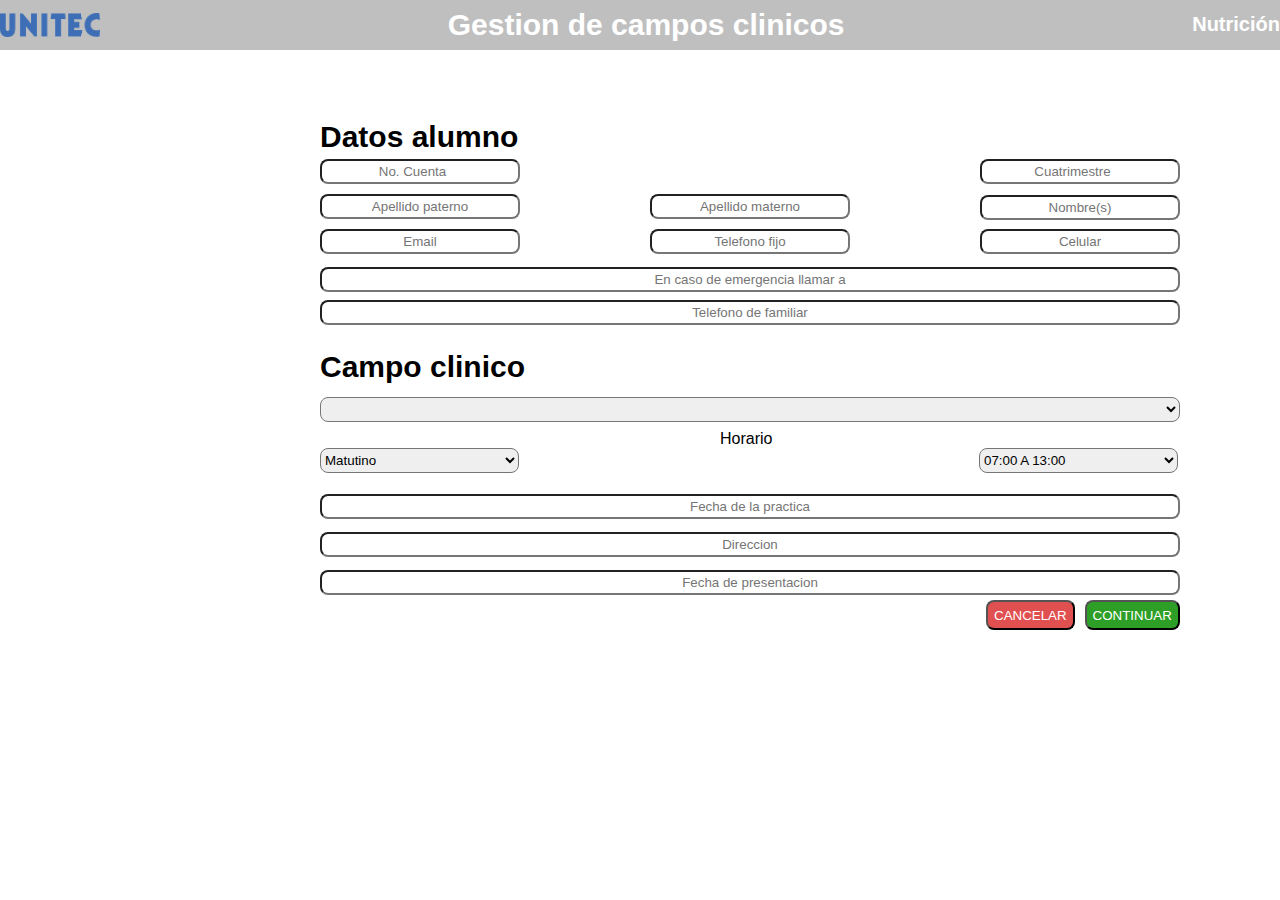
<file: Ambiente virtual/Nutritec-master/Nutritec/formulario.html>
<!DOCTYPE html>
<html lang="esp">
<head>
    <meta charset="UTF-8">
    <title>Gestion de campos clinicos - formulario</title>
    <meta name="viewport" content="width=device-width, user-scalable=yes, initial-scale=1.0, maximum-scale=3.0, minimum-scale=1.0">
    <link rel="stylesheet" href="css/estilos.css">
</head>
<body>
   
   <header class="main-header">
       
        <div class="container container--flex">
            <div class="logo-container column column-33"><img src="img/f2.png" alt="" class="logo"></div>
        
        <div class="main-header__GestionCamp column column-33">
            <h1 class="GestionCamp">Gestion de campos clinicos</h1>
        </div>
        <div class="main-header__Nutri column column-33">
            <h1 class="Nutricion">Nutrición</h1>
        </div>
        
        </div>
        
    </header>
    <form action="#" class="Formulario_formulario">
       <h1 class="Dat_alum">Datos alumno</h1>
       <div class="columna_1">
        <div class="form_NumCuenta">
            <input type="number" class="form_Numcuenta" id="NumCuenta" placeholder="No. Cuenta" >
        </div>

        <div class="form_Cuatri">
            <input type="number" class="form_cuatri" id="Cuatrimestre" placeholder="Cuatrimestre" >
            
        </div>
        </div>
        
        <div class="columna_2">
        <div class="form_AP">
            <input type="text" class="form_Ap" id="ApellidoP" placeholder="Apellido paterno" >
        </div>
        <div class="form_AM">
            <input type="text" class="form_Am" id="ApellidoM" placeholder="Apellido materno" >
        </div>
        <div class="form_Nombre">
            <input type="text" class="form_Nombre" id="NombreAlumn" placeholder="Nombre(s)" >
            
        </div>
        </div>
        <div class="columna_3">
            <div class="form_Email">
                <input type="email" class="form_email" id="alum_email" placeholder="Email" >
            </div>
            <div class="form_TelFijo">
                <input type="tel" class="form_telfijo" id="TelefonoFijo" placeholder="Telefono fijo" >
            </div>
            <div class="form_TelCel">
                <input type="tel" class="form_telcel" id="TelefonoCelular" placeholder="Celular" >
            </div>
        </div>
        <div class="columna_4">
            <div class="form_telEmergencia">
                <input type="text" class="form_telemergencia" id="TelEmergencia" placeholder="En caso de emergencia llamar a" >
            </div>
            <div class="form_TelFamiliar">
                <input type="tel" class="form_Telfamiliar" id="TelFamiliar" placeholder="Telefono de familiar" >
            </div>
        </div>
        <h1 class="Dat_campo">Campo clinico</h1>
        <div class="columna_5">
        <div class="form_Lugar">
            <select  class="form_lugar" id="LugarCampo">
                <option value="lugar1"></option>
                <option value="lugar2"></option>
                <option value="lugar3"></option>
                <option value="lugar4"></option>
                <option value="lugar5"></option>
                <option value="lugar6"></option>
                <option value="lugar7"></option>
            </select>
        </div>
        
        <div class="form_Horario">
          <div class="divLabel"><label class="LabelHorario">Horario</label></div>
           <div class="form_turnos">
            <select class="Turnos" name="Horarios_1" id="Turnos">
                <option value="Matutino">Matutino</option>
                <option value="Mixto">Mixto</option>
                <option value="Vespertino">Vespertino</option>
            </select>
            <select class="Horas" name="Horarios_2" id="Horas">
                <option value="Matutino">07:00 A 13:00</option>
                -<option value="Matutino">07:00 A 15:00</option>
                <option value="Mixto">08:00 A 20:00</option>
                <option value="Mixto">09:00 A 18:00</option>
                <option value="Vespertino">11:00 A 19:00</option>
                <option value="Vespertino">14:00 A 20:00 </option>
            </select>
            </div>
        </div>
        </div>
        <div class="columna_6">
            <div class="form_FechaPrac">
               <input type="text" class="FechaPrac" id="FechaPractica" placeholder="Fecha de la practica" >
                </div>
        </div>
        <div class="columna_7">
            <div class="form_Dir">
                <input type="text" class="Form_Dir" id="DireccionCampo" placeholder="Direccion" >
            </div>
        </div>
        
        <div class="columna_8">
            <div class="form_FechaPres">
                <input type="text" class="Form_FechaPresentacion" id="FechaPresentacion" placeholder="Fecha de presentacion" >
            </div>
        </div>
        <div class="botones">
            <div class="form_Cancelar">
                <input class="formCancelar " type="submit" value="CANCELAR" formaction="index.html"  >
            </div>
            <div class="form_Continuar">
                <input class="formContinuar" type="submit" value="CONTINUAR" formaction="index.html">
            </div>
        </div>
        
        
    </form>
    
</body>
</html>
</file>
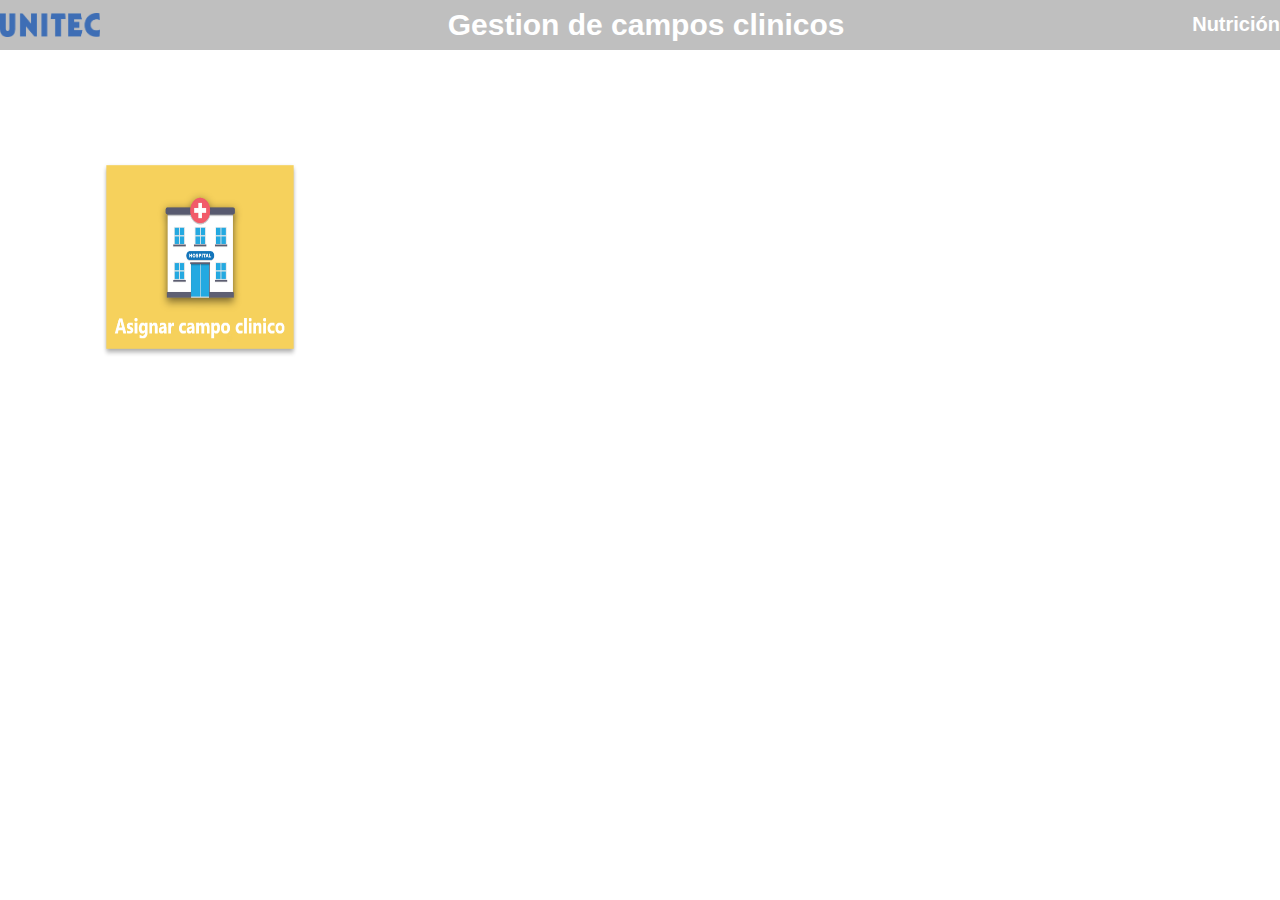
<file: Ambiente virtual/Nutritec-master/Nutritec/menu.html>
<!DOCTYPE html>
<html lang="esp">
<head>
    <meta charset="UTF-8">
    <title>Gestion de campos clinicos - Menu</title>
    <meta name="viewport" content="width=device-width, user-scalable=yes, initial-scale=1.0, maximum-scale=3.0, minimum-scale=1.0">
    <link rel="stylesheet" href="css/estilos.css">
</head>
<body class="menu">
  
   <!--Esta parte es el hader contiene logo unitec nombre proyecto y el area -->
    <header class="main-header">
       
        <div class="container container--flex">
            <div class="logo-container column column-33"><img src="img/f2.png" alt="" class="logo"></div>
        
        <div class="main-header__GestionCamp column column-33">
            <h1 class="GestionCamp">Gestion de campos clinicos</h1>
        </div>
        <div class="main-header__Nutri column column-33">
            <h1 class="Nutricion">Nutrición</h1>
        </div>
        
        </div>
        
    </header>
    <form action="" class="Menu_menu">
        <div class="Marco_menu">
           <div class="Menu_body">
               <div class="Menu_group">
                  
                   <input type="image" src="img/b1.png" class="Asig_camp" formaction="formulario.html">
                                      
               </div>
           </div>
            
        </div>
    </form>
    
</body>
</html>
</file>
<file: Nutritec/styles.css>
@charset "UTF-8";

@font-face {
  font-family: "menuicono";
  src:url("fonts/menuicono.eot");
  src:url("fonts/menuicono.eot?#iefix") format("embedded-opentype"),
    url("fonts/menuicono.woff") format("woff"),
    url("fonts/menuicono.ttf") format("truetype"),
    url("fonts/menuicono.svg#menuicono") format("svg");
  font-weight: normal;
  font-style: normal;

}

[data-icon]:before {
  font-family: "menuicono" !important;
  content: attr(data-icon);
  font-style: normal !important;
  font-weight: normal !important;
  font-variant: normal !important;
  text-transform: none !important;
  speak: none;
  line-height: 1;
  -webkit-font-smoothing: antialiased;
  -moz-osx-font-smoothing: grayscale;
}

[class^="icon-"]:before,
[class*=" icon-"]:before {
  font-family: "menuicono" !important;
  font-style: normal !important;
  font-weight: normal !important;
  font-variant: normal !important;
  text-transform: none !important;
  speak: none;
  line-height: 1;
  -webkit-font-smoothing: antialiased;
  -moz-osx-font-smoothing: grayscale;
}

.icon-casa1:before {
  content: "\61";
    margin: 0px;

}
.icon-casa2:before {
  content: "\62";
}
</file>
<file: Nutritec/css/estilos.css>
@import url(Roboto-Regular.ttf);
*{
    box-sizing: border-box;
    
    
}

body{
    font-family: 'Roboto', sans-serif;
    margin: 0;
}




#Index{

    background-image: url(f1.png);
    background-color: #666999;

}

#menu{
    background-image: url(f5.jpg);
    background-color: #FFFFFF;
    
}

img{
    width: 100%;
    
    
}



/*---------------Estilos de place holder---------------*/
::placeholder{
    text-align: center;

}

/*Aqui empiezan mis estilos para hacer la pagina responsiva de manera movil*/

/*------------------Estilos del header------------------*/
.logo{
    display: block;
    width: 60px;
    max-width: 100px;
    min-width: auto;
}


.container--flex{
    display: flex;
    flex-wrap: wrap;
    justify-content: space-between;
    align-items: center;
    width: auto;
    height: auto;
        
}

.iconoMenu{
    text-decoration: none;
        color: white;
        font-size: 30px;
        margin-right: 7px;
       
    }



   
    .main-header{
    
    width: 100%;
    height: auto;
    background-color: rgba(0,0,0,0.25);

    }
    
    
        

    
  
/*------------Estilos del login form------------*/
.iconoMenu{
    margin: 0;
    
}
.GestionCamp{
    align-items: center;
    margin: 0;
    font-size: 15px; 
    color: #FFFFFF;

}

.Nutricion{
    font-size: 8px;
    color: #FFFFFF;
}



.Login_login{
    margin-top: 110px;
    display: flex;
    flex-wrap: wrap;
    justify-content: center;
    align-items: center;
    width: auto;
    height: 250px;
}
.Login{

    align-content: center;
    background: rgba(0,86,255,0.25);
    width: 300px;

    
}


.Login_button{
    background: #CE4E51;
    color: #FFFFFFFF;
    margin-left: 13px;
    border-radius: 8px;
    height: 30px;
    width: 90%;
    border: 0;
    
}

.Login__user{
    width: 90%;
    height: 35px;
    margin-left: 13px;
    border-radius: 8px;  
    border: 0;
    
    
}

.Login_logo{
    margin-left: 90px;
    width: 100px;
    
}

#redonda {
    
    width:115px;
    height:115px;
    border-radius:50%;
    border: solid 3px white;
    overflow:hidden;
    background: white;/* Evitar que el contenido se visualice fuera del borde*/
  }
/*-------------------------------Estilos del menu-------------------------------*/
.Menu_menu{
    margin-top: 110px;
}

.TablaMenu{
    background: rgba(0,0,0,.10);
    margin: 0 auto;
    max-width: 1024px;

}

.Asig_camp{

    width: 150px;
    height: 150px;
}


/*----------------------------Estilos del formulario----------------------------*/

    .TablaFormAlumno{
        margin: 0 auto;
        text-align: center;
        background: rgba(255,255,255,.25)
    }
.Formulario_formulario{
    margin-top: 20px;



}
.Dat_alum{
    font-size: 15px;
    margin-bottom: 5px;
    position:relative;
    display:inline-flex;
    flex-wrap: wrap;
    margin-right: 10px;
    float: left;
}
.Dat_campo{
    font-size: 15px;
    margin-bottom: 5px;
    position:relative;
    display:inline-flex;
    flex-wrap: wrap;
    margin-right: 10px;
    float: left;
}


.columna_1,.columna_2,.columna_3,.columna_4,.columna_5,.columna_6,.columna_7,.columna_8,.botones{
   
    margin-bottom: 5px;
    position:relative;
    display:inline-flex;
    flex-wrap: wrap;
    margin-right: 10px;
    float: left;
}
.form_Nombre,.form_telcel,.form_telemergencia,.form_Telfamiliar,.form_lugar,.Form_FechaPresentacion, .FechaPrac,.Form_Dir{
    border-radius: 8px;
    margin-top: 3px;
    width: 322px;
}

.form_Numcuenta,.form_cuatri,.form_Ap,.form_Am,.form_email,.form_telfijo,.form_horarioA{
    border-radius: 8px;
}

.form_Horario{
    margin-top: 8px;
    margin-bottom: 8px;
}
.form_turnos{
    position:relative;
    display:flex;
    flex-wrap: wrap;
    float: left;

}
.Horas{
    margin-left: 130px;
    border-radius: 8px;

    }
    
    .Turnos{
    border-radius: 8px;


    }
.LabelHorario{
        text-align: center;
        
    }

.botones{

    position:relative;
    display:flex;
    flex-wrap: wrap;
    float: left;

}
.formCancelar{
    height: 30px;
    margin-left: 70px;
    background: #E15050;
    color: white;
    border: 0;
    border-radius: 8px;
}

.formContinuar{
        height: 30px;
    background: #2E9F26;
    color: white;
    margin-left: 10px;;
    border-radius: 8px;
    border: 0;
}

.TituloCampos,.TituloEditarUsuarios,.TituloAltaUsuarios{

    text-align: center;
        font-size: 15px;
        margin-bottom: 50px;
    }
.TituloCampos2{
        
        margin: 0 auto;
    background: rgba(255,255,255,.25);
        
    }
    
    .TablaCampos{
        background: rgba(255,255,255,.25);
        margin: 0 auto;
        text-align: justify;
    }
    

    
    .CampoEliminar{
        border-radius: 8px;
        height: 25px;
        width: 80px;
        color: white;
        background: #f44141;
        border: 0;
    }
    .TablaAltaCampos{
        margin-top: 100px;
        margin: 0 auto;
        background: rgba(255,255,255,.25)
        
    }
    .AltaNombreCamp,.AltaDireccion,.AltaFecha{
        width:380px;
        height: 25px;
        border-radius: 8px;
    }
    .AltaHor{
        font-size: 15px;
        margin-left: 180px;
    }
    .AltaTurnos, .AltaGrado{
        width: 100px;
        height: 25px;
        border-radius: 8px;
        margin-bottom: 20px;
        
    }
    .AltaHorarios,.AltaLugares{
       width: 100px;
        height: 25px;
        border-radius: 8px;
        margin-left: 170px;
    }
    .AltaGuardar{
        width: 90px;
        height: 30px;
        border-radius: 8px;
        background: #58ce64;
        color: white;
        border: 0;
        
    }
    .AltaCancelar{
        margin-top: 20px;
        margin-left: 100px;
        margin-right: 10px;
        width: 90px;
        height: 30px;
        border-radius: 8px;
        background: #ce5858;
        color: white;
        border: 0;
    }
    .TablaAlumnos,.TablaAltaUsuarios{
        margin: 0 auto;
        text-align: center;
        background: rgba(255,255,255,.25)
    }
.TablaEditarUsuarios{
    margin: 0 auto;
        text-align: justify;
        background: rgba(255,255,255,.25)
}
        
    .TituloEditAlum{
        font-size: 18px;

        text-align: center;
    }
    
    .TextEditAlum{
        font-size: 15px;
        
    }
    #BusquedaAlumno{
        margin-top: 25px;
        height: 25px;
        border-radius: 8px;
    }
    .ButtonBuscarAlum{
        border-radius: 8px;
        height: 25px;
        width: 80px;
        color: white;
        background: #3e73a3;
        border: 0;
        
    }
    .ButtonEditar{

        border: 0;
        border-radius: 8px;
        height: 25px;
        width: 80px;
        color: white;
        background: #f4c842;
    }
.UsuarioAlta{
    width: 250px;
    height: 25px;
    margin-left: 13px;
    border-radius: 8px; 
    margin-bottom: 25px;

    }
    .AltaUsuarioGuardar{
        width: 90px;
        height: 25px;
        border-radius: 8px;
        background: #58ce64;
        color: white;
        border: 0;
        
    }
    .AltaUsuarioCancelar{
        
        margin-right: 10px;
        width: 90px;
        height: 25px;
        border-radius: 8px;
        background: #ce5858;
        color: white;
        border: 0;
    }

.TablaAlumnos1,.TablaAlumnos2,.TablaCargaDeArchivo{

        margin: 0 auto; text-align: center;
    }
    
    .TablaAlumnos2,.TablaCampos{
        margin: 0 auto; text-align: center;
        background: rgba(255,255,255,.65)

    }
.TablaCargaDeArchivo{
  background: rgba(255,255,255,.65);
}
    .BtnTablaAlumno{
        width: 120px;
        height: 27px;
        background: rgb(91, 183, 88);
        color: white;
        border-radius: 8px;
        cursor: pointer;
        border:0;
        
    }
    
    .BtnTablaCampos{
        width: 120px;
        margin-left: 30px;
        height: 27px;
        background: rgb(183, 74, 44);
        color: white;
        border-radius: 8px;
        cursor: pointer;
        border: 0;
    }
    
    .ButtonCarga{
        background: rgb(237, 97, 97);
        height: 27px;
        border: 0;
        width: 180px;
        color: white;
        border-radius: 8px;
    }
    .TextCiclo{
        height: 27px;
        border: 0;
        width: 210px;
        color: white;
        border-radius: 8px;
        text-align: center;
    }
    
    .Ciclos{
        border: 0;
        text-align: center;
        border-radius: 8px;
        height: 20px;
    }
    .buttonAgregar{
        margin-left: 15px;
        margin-right: 15px;
        border: 0;
        border-radius: 8px;
        width: 25px;
        background: rgb(209, 64, 79);
        color: white
    }
    .TablaParaCarga,.TablaBaseAlumno{
        margin-left: 0%;
    }
    .TablaParaCarga2,.TablaBaseCampos{
        margin-left: -1000%
    }
    
    .mostrar{
        margin-left: 0%;
    }
    
    .ocultar{
        margin-left: -1000%;
    }
    
   
  
    
    .TablaBaseCampos{
        z-index: 1;
        margin-top: -115px;
    }
    .TablaParaCarga2{
        z-index: 1;
        margin-top: -137px;
    }
    







/*-----------------------------Estilos medios-----------------------------*/
@media only screen and (min-width: 460px){
/*--------------------Estilos base--------------------*/    
.logo{
    display: block;
    width: 90px;
    max-width: 100px;
    min-width: auto;
}

/*-----------------------Estilos header-----------------------*/
.container--flex{
    display: flex;
    flex-wrap: wrap;
    justify-content: space-between;
    align-items: center;
    width: auto;
    height: auto;
        
}

.main-header{

    width: 100%;
    height: auto;
    background-color: rgba(0,0,0,0.25);

}
    
    .iconoMenu{
    text-decoration: none;
        color: white;
        font-size: 30px;
        margin-right: 7px;
       
    }

/*------------Estilos del login form------------*/
.GestionCamp{
    align-items: center;
    margin: 0;
    font-size: 23px; 
    color: #FFFFFF;

}

.Nutricion{
    font-size: 15px;
    color: #FFFFFF;
}



.Login_login{
    margin-top: 150px;
    display: flex;
    flex-wrap: wrap;
    justify-content: center;
    align-items: center;
    width: auto;
    height: 250px;
}
.Login{

    align-content: center;
    background: rgba(0,86,255,0.25);
    width: 300px;

    
}


.Login_button{
    background: #CE4E51;
    color: #FFFFFFFF;
    margin-left: 13px;
    border-radius: 8px;
    height: 30px;
    width: 90%;
    border: 0;
    
}

.Login__user{
    width: 90%;
    height: 35px;
    margin-left: 13px;
    border-radius: 8px;  
    border: 0;
    
    
}

.Login_logo{
    margin-left: 90px;
    width: 100px;
    
}

#redonda {
    
    width:115px;
    height:115px;
    border-radius:50%;
    border: solid 3px white;
    overflow:hidden;
    background: white;/* Evitar que el contenido se visualice fuera del borde*/
  }
    .Menu_menu{
    margin-top: 110px;
    margin-left: 90px;
    align-content: center;
    
}

.Asig_camp{

    width: 170px;
    height: 170px;
}
    /*----------------------------Estilos del formulario----------------------------*/
    .TablaFormAlumno{
        margin: 0 auto;
        background: rgba(255,255,255,.25)
    }

.Formulario_formulario{
    
    margin-top: 20px;



}
.Dat_alum{
    font-size: 20px;
    margin-bottom: 5px;
}
.Dat_campo{
    font-size: 20px;
    margin-bottom: 5px;
    position:relative;
    display:inline-flex;
    flex-wrap: wrap;
    margin-right: 10px;
    float: left;
}


.columna_1,.columna_2,.columna_3,.columna_4,.columna_5,.columna_6,.columna_7,.columna_8,.botones{
    margin-left: 100px;
    margin-bottom: 5px;
    position:relative;
    display:inline-flex;
    flex-wrap: wrap;
    margin-right: 10px;
    float: left;
}
.form_Nombre,.form_telcel,.form_telemergencia,.form_Telfamiliar,.form_lugar,.Form_FechaPresentacion, .FechaPrac,.Form_Dir{
    border-radius: 8px;
    margin-top: 3px;
    width: 480px;
    height: 25px;
}

.form_Numcuenta,.form_cuatri,.form_Ap,.form_Am,.form_email,.form_telfijo{
    border-radius: 8px;
    width: 240px;
    height: 25px;
}

.form_Horario{
    margin-top: 8px;
    margin-bottom: 8px;
    
}

.form_turnos{
    position:relative;
    display:flex;
    flex-wrap: wrap;
    float: left;

}
.Horas{
    margin-left: 80px;
    border-radius: 8px;
    width: 199px;
    height: 25px;
    }
    
    .Turnos{
    border-radius: 8px;
    width: 199px;
    height: 25px;
    }

    .LabelHorario{
       text-align: center;
        
    }

.botones{

    position:relative;
    display:flex;
    flex-wrap: wrap;
    float: left;

}
.formCancelar{
    height: 30px;
    margin-left: 150px;
    background: #E15050;
    color: white;

    border-radius: 8px;
}

.formContinuar{
        height: 30px;
    background: #2E9F26;
    color: white;
    margin-left: 10px;;
    border-radius: 8px;
}
    
    .TituloCampos,.TituloEditarUsuarios,.TituloAltaUsuarios{
        font-size: 30px;

        text-align: center;
        margin-bottom: 50px;
    }
    .TituloCampos2{
        background: rgba(255,255,255,.25);
        margin: 0 auto;
        
    }
    .TablaCampos{
        background: rgba(255,255,255,.25);
        margin: 0 auto;
        text-align: justify;
    }
    

    
    .CampoEliminar{
        border-radius: 8px;
        height: 25px;
        width: 80px;
        color: white;
        background: #f44141;
        border: 0;
    }
    .TablaAltaCampos{
        margin-top: 100px;
        margin: 0 auto;
        background: rgba(255,255,255,.25);
    }
    .AltaNombreCamp,.AltaDireccion,.AltaFecha{
        width:800px;
        height: 25px;
        border-radius: 8px;
    }
    .AltaHor{
        margin-left: 380px;
    }
    .AltaTurnos, .AltaGrado{
        width: 200px;
        height: 25px;
        border-radius: 8px;
        margin-bottom: 20px;
        
    }
    .AltaHorarios,.AltaLugares{
       width: 200px;
        height: 25px;
        border-radius: 8px;
        margin-left: 395px;
    }
    .AltaGuardar{
        width: 90px;
        height: 30px;
        border-radius: 8px;
        background: #58ce64;
        color: white;
        border: 0;
        
    }
    .AltaCancelar{
        margin-top: 20px;
        margin-left: 605px;
        margin-right: 10px;
        width: 90px;
        height: 30px;
        border-radius: 8px;
        background: #ce5858;
        color: white;
        border: 0;
    }
    .TablaAlumnos,.TablaAltaUsuarios{
        margin: 0 auto;
        text-align: center;
        background: rgba(255,255,255,.25)
    }
    .TablaEditarUsuarios{
        margin: 0 auto;
        text-align: justify;
        background: rgba(255,255,255,.25) 
    }
    
    .TituloEditAlum{
        font-size: 30px;
        
        text-align: center;
    }
    
    .TextEditAlum{
        font-size: 17px;
        
    }
    #BusquedaAlumno{
        margin-top: 25px;
        height: 25px;
        border-radius: 8px;
    }
    .ButtonBuscarAlum{
        border-radius: 8px;
        height: 25px;
        width: 80px;
        color: white;
        background: #3e73a3;
        border: 0;
        
    }
    .ButtonEditar{

        border: 0;
        border-radius: 8px;
        height: 25px;
        width: 80px;
        color: white;
        background: #f4c842;
    }
    .UsuarioAlta{
    width: 250px;
    height: 32px;
    margin-left: 13px;
    border-radius: 8px; 
    margin-bottom: 25px;

    }
    .AltaUsuarioGuardar{
        width: 90px;
        height: 30px;
        border-radius: 8px;
        background: #58ce64;
        color: white;
        border: 0;
        
    }
    .AltaUsuarioCancelar{
        
        margin-right: 10px;
        width: 90px;
        height: 30px;
        border-radius: 8px;
        background: #ce5858;
        color: white;
        border: 0;
    }
    
    .TablaAlumnos1,.TablaAlumnos2,.TablaCargaDeArchivo{

        margin: 0 auto; text-align: center;
    }
    
    .TablaAlumnos2,.TablaCampos{
        background: rgba(255,255,255,.65)

    }
    .BtnTablaAlumno{
        width: 120px;
        height: 27px;
        background: rgb(91, 183, 88);
        color: white;
        border-radius: 8px;
        cursor: pointer;
        border:0;
        
    }
    
    .BtnTablaCampos{
        width: 120px;
        margin-left: 30px;
        height: 27px;
        background: rgb(183, 74, 44);
        color: white;
        border-radius: 8px;
        cursor: pointer;
        border: 0;
    }
    
    .ButtonCarga{
        background: rgb(237, 97, 97);
        height: 27px;
        border: 0;
        width: 180px;
        color: white;
        border-radius: 8px;
    }
    .TextCiclo{
        height: 27px;
        border: 0;
        width: 210px;
        color: white;
        border-radius: 8px;
        text-align: center;
    }
    
    .Ciclos{
        border: 0;
        text-align: center;
        border-radius: 8px;
        height: 20px;
    }
    .buttonAgregar{
        margin-left: 15px;
        margin-right: 15px;
        border: 0;
        border-radius: 8px;
        width: 25px;
        background: rgb(209, 64, 79);
        color: white
    }
    .TablaParaCarga,.TablaBaseAlumno{
        margin-left: 0%;
    }
    .TablaParaCarga2,.TablaBaseCampos{
        margin-left: -1000%
    }
    
    .mostrar{
        margin-left: 0%;
    }
    
    .ocultar{
        margin-left: -1000%;
    }
    
   
  
    
    .TablaBaseCampos{
        z-index: 1;
        margin-top: -115px;
    }
    .TablaParaCarga2{
        z-index: 1;
        margin-top: -137px;
    }
    
    
    }





/*-----------------------------Estilos PC-----------------------------*/
@media only screen and (min-width: 920px){
/*--------------------Estilos base--------------------*/    
.logo{
    display: block;
    width: 100px;
    max-width: 100px;
    min-width: auto;
}

/*-----------------------Estilos header-----------------------*/
.container--flex{
    display: flex;
    flex-wrap: wrap;
    justify-content:space-between;
    align-items: center;
    width: auto;
    height: auto;
        
}
    .iconoMenu{
    text-decoration: none;
        color: white;
        font-size: 30px;
        margin-right: 7px;
        cursor: pointer;
       
    }

.main-header{

    width: 100%;
    height: 50px;
    background-color: rgba(0,0,0,0.25);

}

/*------------Estilos del login form------------*/
.GestionCamp{
    justify-content: center;
    margin: 0;
    font-size: 30px; 
    color: #FFFFFF;

}

.Nutricion{
    font-size: 20px;
    color: #FFFFFF;
}



.Login_login{
    margin-top: 150px;
    display: flex;
    flex-wrap: wrap;
    justify-content: center;
    align-items: center;
    width: auto;
    height: 250px;
}
.Login{

    align-content: center;
    background: rgba(0,86,255,0.25);
    width: 300px;

    
}


.Login_button{
    background: #CE4E51;
    color: #FFFFFFFF;
    margin-left: 13px;
    border-radius: 8px;
    height: 30px;
    width: 90%;
    border: 0;
    
}

.Login__user{
    width: 90%;
    height: 35px;
    margin-left: 13px;
    border-radius: 8px;  
    border: 0;
    
    
}

.Login_logo{
    margin-left: 90px;
    width: 100px;
    
}

#redonda {
    
    width:115px;
    height:115px;
    border-radius:50%;
    border: solid 3px white;
    overflow:hidden;
    background: white;/* Evitar que el contenido se visualice fuera del borde*/
  }
    .Menu_menu{
    margin-top: 110px;
    margin-left: 100px;
    align-content: center;
    
}

.Asig_camp{

    width: 200px;
    height: 200px;
}
    /*----------------------------Estilos del formulario----------------------------*/
    .TablaFormAlumno{
        margin: 0 auto;
        background: rgba(255,255,255,.25)
    }

.Formulario_formulario{
    margin-top: 70px;



}
.Dat_alum{
    font-size: 30px;
    margin-bottom: 5px;
}
.Dat_campo{
    font-size: 30px;
    margin-bottom: 5px;
    position:relative;
    display:inline-flex;
    flex-wrap: wrap;
    margin-right: 10px;
    float: left;
}


.columna_1,.columna_2,.columna_3,.columna_4,.columna_5,.columna_6,.columna_7,.columna_8,.botones{
    
    margin-bottom: 5px;
    position:relative;
    display:inline-flex;
    flex-wrap: wrap;
    margin-right: 10px;
    float: left;
}
.form_telemergencia,.form_Telfamiliar,.form_lugar,.Form_FechaPresentacion, .FechaPrac,.Form_Dir{
    border-radius: 8px;
    margin-top: 8px;
    width: 860px;
    height: 25px;
}
 .form_email{
    margin-top: 5px;
    width: 200px;
    height: 25px;
    
    }
   .form_telcel{
    margin-left: 125px;
    margin-top: 5px;
    width: 200px;
    height: 25px;
    }
    .form_telfijo{
    margin-left: 130px;
    margin-top: 5px;
    width: 200px;
    height: 25px;
    }
    
    .form_Nombre{
    margin-left: 125px;
    width: 200px;
    height: 25px;
        
    }

.form_Ap{

    margin-top: 5px;
    width: 200px;
    height: 25px;
}
    .form_Am{
    margin-left: 130px;
    margin-top: 5px;
    width: 200px;
    height: 25px;
    }
    
 .form_Numcuenta{
    border-radius: 8px;
    width: 200px;
    height: 25px;
    }
    .form_cuatri{
        margin-left: 460px;
        width: 200px;
            
    }

.form_Horario{


    margin-top: 8px;
    margin-bottom: 8px;
}
.Turnos{
    border-radius: 8px;
    width: 199px;
    height: 25px;
}
.Horas{
    
    width: 199px;
   margin-left: 460px;
    border-radius: 8px;
    height: 25px;
}
    .LabelHorario{
    text-align: center;

        
    }


.botones{
    justify-content: center;
    position:relative;
    display:flex;
    flex-wrap: wrap;
    margin-right: 10px;
    float: left;
}
.formCancelar{
    
    height: 30px;
    margin-left: 666px;
    background: #ce5858;
    color: white;

    border-radius: 8px;
}

.formContinuar{
     height: 30px;
    background: #58ce64;
    color: white;
    margin-left: 10px;;
    border-radius: 8px;
}
    Ta
    .TituloEditarUsuarios,.TituloAltaUsuarios{

        text-align: center;
        margin-bottom: 50px;
    }
    .TituloCampos{
        text-align: center;
        margin-bottom: 50px;
    }
    .TituloCampos2{
        background: none;
        margin: 0 auto;
        
    }

    
    .TablaCampos{
        text-align: justify;
        background: rgba(255,255,255,.25);
        margin: 0 auto;
    }
    
    .CampoClinico{
        width: 600px;
    }
    
    .CampoEliminar{
        border-radius: 8px;
        height: 25px;
        width: 80px;
        color: white;
        background: #f44141;
        border: 0;
    }
    .TablaAltaCampos{
        
        margin: 0 auto;
        background: rgba(255,255,255,.25);
    }
    .AltaNombreCamp,.AltaDireccion,.AltaFecha{
        width:800px;
        height: 25px;
        border-radius: 8px;
    }
    .AltaHor{
        margin-left: 380px;
    }
    .AltaTurnos, .AltaGrado{
        width: 200px;
        height: 25px;
        border-radius: 8px;
        margin-bottom: 20px;
        
    }
    .AltaHorarios,.AltaLugares{
       width: 200px;
        height: 25px;
        border-radius: 8px;
        margin-left: 395px;
    }
    .AltaGuardar{
        width: 90px;
        height: 30px;
        border-radius: 8px;
        background: #58ce64;
        color: white;
        border: 0;
        
    }
    .AltaCancelar{
        margin-top: 20px;
        margin-left: 605px;
        margin-right: 10px;
        width: 90px;
        height: 30px;
        border-radius: 8px;
        background: #ce5858;
        color: white;
        border: 0;
    }
    .TablaAlumnos,.TablaAltaUsuarios{
        margin: 0 auto;
        text-align: center;
        background: rgba(255,255,255,.25)
        
    }
    .TablaEditarUsuarios{
        margin: 0 auto;
        text-align: justify;
        background: rgba(255,255,255,.25)
    }
  .TablaCargaDeArchivo{
  background: rgba(255,255,255,.0);
}
    .TituloEditAlum{
        
        text-align: center;
    }
    
    .TextEditAlum{
        font-size: 17px;
        
    }
    #BusquedaAlumno{
        margin-top: 25px;
        height: 25px;
        border-radius: 8px;
    }
    .ButtonBuscarAlum{
        border-radius: 8px;
        height: 25px;
        width: 80px;
        color: white;
        background: #3e73a3;
        border: 0;
        
    }
    .ButtonEditar{
        border: 0;
        border-radius: 8px;
        height: 25px;
        width: 80px;
        color: white;
        background: #f4c842;
    }
    
    .UsuarioAlta{
    width: 250px;
    height: 35px;
    margin-left: 13px;
    border-radius: 8px; 
    margin-bottom: 25px;

    }
    
        .AltaUsuarioGuardar{
        width: 90px;
        height: 30px;
        border-radius: 8px;
        background: #58ce64;
        color: white;
        border: 0;
        
    }
    .AltaUsuarioCancelar{
        
        margin-right: 10px;
        width: 90px;
        height: 30px;
        border-radius: 8px;
        background: #ce5858;
        color: white;
        border: 0;
    }
    .TablaAlumnos1,.TablaAlumnos2,.TablaCargaDeArchivo{

        margin: 0 auto; text-align: center;
    }
    
    .TablaAlumnos2,.TablaCampos{
        background: rgba(255,255,255,.65)

    }
    .BtnTablaAlumno{
        width: 120px;
        height: 27px;
        background: rgb(91, 183, 88);
        color: white;
        border-radius: 8px;
        cursor: pointer;
        border:0;
        
    }
    
    .BtnTablaCampos{
        width: 120px;
        margin-left: 30px;
        height: 27px;
        background: rgb(183, 74, 44);
        color: white;
        border-radius: 8px;
        cursor: pointer;
        border: 0;
    }
    
    .ButtonCarga{
        background: rgb(237, 97, 97);
        height: 27px;
        border: 0;
        width: 180px;
        color: white;
        border-radius: 8px;
    }
    .TextCiclo{
        height: 27px;
        border: 0;
        width: 210px;
        color: white;
        border-radius: 8px;
        text-align: center;
    }
    
    .Ciclos{
        border: 0;
        text-align: center;
        border-radius: 8px;
        height: 20px;
    }
    .buttonAgregar{
        margin-left: 15px;
        margin-right: 15px;
        border: 0;
        border-radius: 8px;
        width: 25px;
        background: rgb(209, 64, 79);
        color: white
    }
    .TablaParaCarga,.TablaBaseAlumno{
        margin-left: 0%;
    }
    .TablaParaCarga2,.TablaBaseCampos{
        margin-left: -1000%
    }
    
    .mostrar{
        margin-left: 0%;
    }
    
    .ocultar{
        margin-left: -1000%;
    }
    
   
  
    
    .TablaBaseCampos{
        z-index: 1;
        margin-top: -115px;
    }
    .TablaParaCarga2{
        z-index: 1;
        margin-top: -137px;
    }
    
    .TablaValidacion{
        margin: 0 auto;
        margin-top: 100px;
    }
    .TablaValDoc{
        margin: 0 auto;
        background: rgba(255,255,255,.45);
        text-align: justify;
        
    }
    
    
    
    }
</file>
<file: Ambiente virtual/Nutritec-master/Nutritec/css/estilos.css>
@import url(Roboto-Regular.ttf);
*{
    box-sizing: border-box;
    
    
}

body{
    font-family: 'Roboto', sans-serif;
    margin: 0;
}




#Index{

    background-image: url(f1.jpeg);
    background-color: #666999;

}

img{
    width: 100%;
    
    
}

/*---------------Estilos de place holder---------------*/
::placeholder{
    text-align: center;

}

/*Aqui empiezan mis estilos para hacer la pagina responsiva de manera movil*/

/*------------------Estilos del header------------------*/
.logo{
    display: block;
    width: 60px;
    max-width: 100px;
    min-width: auto;
}


.container--flex{
    display: flex;
    flex-wrap: wrap;
    justify-content: space-between;
    align-items: center;
    width: auto;
    height: auto;
        
}


   
    .main-header{
    
    width: 100%;
    height: auto;
    background-color: rgba(0,0,0,0.25);
    }
    
    .container--flex{
    display: flex;
    flex-wrap: wrap;
    justify-content: space-around;
    width: auto;
    height: auto;
        
}
    
  
/*------------Estilos del login form------------*/
.GestionCamp{
    align-items: center;
    margin: 0;
    font-size: 15px; 
    color: #FFFFFF;

}

.Nutricion{
    font-size: 8px;
    color: #FFFFFF;
}



.Login_login{
    margin-top: 110px;
    display: flex;
    flex-wrap: wrap;
    justify-content: center;
    align-items: center;
    width: auto;
    height: 250px;
}
.Login{

    align-content: center;
    background: rgba(0,86,255,0.25);
    width: 300px;

    
}


.Login_button{
    background: #CE4E51;
    color: #FFFFFFFF;
    margin-left: 13px;
    border-radius: 8px;
    height: 30px;
    width: 90%;
    border: 0;
    
}

.Login__user{
    width: 90%;
    height: 35px;
    margin-left: 13px;
    border-radius: 8px;  
    border: 0;
    
    
}

.Login_logo{
    margin-left: 90px;
    width: 100px;
    
}

#redonda {
    
    width:115px;
    height:115px;
    border-radius:50%;
    border: solid 3px white;
    overflow:hidden;
    background: white;/* Evitar que el contenido se visualice fuera del borde*/
  }
/*-------------------------------Estilos del menu-------------------------------*/
.Menu_menu{
    margin-top: 110px;
    margin-left: 50px;
    align-content: center;
    
}

.Asig_camp{

    width: 150px;
    height: 150px;
}


/*----------------------------Estilos del formulario----------------------------*/

.Formulario_formulario{
    margin-top: 20px;
    margin-left: 30px;


}
.Dat_alum{
    font-size: 15px;
    margin-bottom: 5px;
}
.Dat_campo{
    font-size: 15px;
    margin-bottom: 5px;
    position:relative;
    display:inline-flex;
    flex-wrap: wrap;
    margin-right: 10px;
    float: left;
}


.columna_1,.columna_2,.columna_3,.columna_4,.columna_5,.columna_6,.columna_7,.columna_8,.botones{
   
    margin-bottom: 5px;
    position:relative;
    display:inline-flex;
    flex-wrap: wrap;
    margin-right: 10px;
    float: left;
}
.form_Nombre,.form_telcel,.form_telemergencia,.form_Telfamiliar,.form_lugar,.Form_FechaPresentacion, .FechaPrac,.Form_Dir{
    border-radius: 8px;
    margin-top: 3px;
    width: 322px;
}

.form_Numcuenta,.form_cuatri,.form_Ap,.form_Am,.form_email,.form_telfijo,.form_horarioA{
    border-radius: 8px;
}

.form_Horario{
    margin-top: 8px;
    margin-bottom: 8px;
}
.form_turnos{
    position:relative;
    display:flex;
    flex-wrap: wrap;
    float: left;

}
.Horas{
    margin-left: 130px;
    border-radius: 8px;

    }
    
    .Turnos{
    border-radius: 8px;


    }
.LabelHorario{
        margin-left: 140px;
        
    }

.botones{

    position:relative;
    display:flex;
    flex-wrap: wrap;
    float: left;

}
.formCancelar{
    height: 30px;
    margin-left: 70px;
    background: #E15050;
    color: white;

    border-radius: 8px;
}

.formContinuar{
        height: 30px;
    background: #2E9F26;
    color: white;
    margin-left: 10px;;
    border-radius: 8px;
}




/*-----------------------------Estilos medios-----------------------------*/
@media only screen and (min-width: 470px){
/*--------------------Estilos base--------------------*/    
.logo{
    display: block;
    width: 90px;
    max-width: 100px;
    min-width: auto;
}

/*-----------------------Estilos header-----------------------*/
.container--flex{
    display: flex;
    flex-wrap: wrap;
    justify-content: space-between;
    align-items: center;
    width: auto;
    height: auto;
        
}

.main-header{

    width: 100%;
    height: auto;
    background-color: rgba(0,0,0,0.25);

}

/*------------Estilos del login form------------*/
.GestionCamp{
    align-items: center;
    margin: 0;
    font-size: 23px; 
    color: #FFFFFF;

}

.Nutricion{
    font-size: 15px;
    color: #FFFFFF;
}



.Login_login{
    margin-top: 150px;
    display: flex;
    flex-wrap: wrap;
    justify-content: center;
    align-items: center;
    width: auto;
    height: 250px;
}
.Login{

    align-content: center;
    background: rgba(0,86,255,0.25);
    width: 300px;

    
}


.Login_button{
    background: #CE4E51;
    color: #FFFFFFFF;
    margin-left: 13px;
    border-radius: 8px;
    height: 30px;
    width: 90%;
    border: 0;
    
}

.Login__user{
    width: 90%;
    height: 35px;
    margin-left: 13px;
    border-radius: 8px;  
    border: 0;
    
    
}

.Login_logo{
    margin-left: 90px;
    width: 100px;
    
}

#redonda {
    
    width:115px;
    height:115px;
    border-radius:50%;
    border: solid 3px white;
    overflow:hidden;
    background: white;/* Evitar que el contenido se visualice fuera del borde*/
  }
    .Menu_menu{
    margin-top: 110px;
    margin-left: 90px;
    align-content: center;
    
}

.Asig_camp{

    width: 170px;
    height: 170px;
}
    /*----------------------------Estilos del formulario----------------------------*/

.Formulario_formulario{
    
    margin-top: 20px;
    margin-left: 150px;


}
.Dat_alum{
    font-size: 20px;
    margin-bottom: 5px;
}
.Dat_campo{
    font-size: 20px;
    margin-bottom: 5px;
    position:relative;
    display:inline-flex;
    flex-wrap: wrap;
    margin-right: 10px;
    float: left;
}


.columna_1,.columna_2,.columna_3,.columna_4,.columna_5,.columna_6,.columna_7,.columna_8,.botones{
    
    margin-bottom: 5px;
    position:relative;
    display:inline-flex;
    flex-wrap: wrap;
    margin-right: 10px;
    float: left;
}
.form_Nombre,.form_telcel,.form_telemergencia,.form_Telfamiliar,.form_lugar,.Form_FechaPresentacion, .FechaPrac,.Form_Dir{
    border-radius: 8px;
    margin-top: 3px;
    width: 480px;
    height: 25px;
}

.form_Numcuenta,.form_cuatri,.form_Ap,.form_Am,.form_email,.form_telfijo{
    border-radius: 8px;
    width: 240px;
    height: 25px;
}

.form_Horario{
    margin-top: 8px;
    margin-bottom: 8px;
    
}

.form_turnos{
    position:relative;
    display:flex;
    flex-wrap: wrap;
    float: left;

}
.Horas{
    margin-left: 80px;
    border-radius: 8px;
    width: 199px;
    height: 25px;
    }
    
    .Turnos{
    border-radius: 8px;
    width: 199px;
    height: 25px;
    }

    .LabelHorario{
        margin-left: 222px;
        
    }

.botones{

    position:relative;
    display:flex;
    flex-wrap: wrap;
    float: left;

}
.formCancelar{
    height: 30px;
    margin-left: 150px;
    background: #E15050;
    color: white;

    border-radius: 8px;
}

.formContinuar{
        height: 30px;
    background: #2E9F26;
    color: white;
    margin-left: 10px;;
    border-radius: 8px;
}

    
    }





/*-----------------------------Estilos PC-----------------------------*/
@media only screen and (min-width: 920px){
/*--------------------Estilos base--------------------*/    
.logo{
    display: block;
    width: 100px;
    max-width: 100px;
    min-width: auto;
}

/*-----------------------Estilos header-----------------------*/
.container--flex{
    display: flex;
    flex-wrap: wrap;
    justify-content: space-between;
    align-items: center;
    width: auto;
    height: auto;
        
}

.main-header{

    width: 100%;
    height: 50px;
    background-color: rgba(0,0,0,0.25);

}

/*------------Estilos del login form------------*/
.GestionCamp{
    align-items: center;
    margin: 0;
    font-size: 30px; 
    color: #FFFFFF;

}

.Nutricion{
    font-size: 20px;
    color: #FFFFFF;
}



.Login_login{
    margin-top: 150px;
    display: flex;
    flex-wrap: wrap;
    justify-content: center;
    align-items: center;
    width: auto;
    height: 250px;
}
.Login{

    align-content: center;
    background: rgba(0,86,255,0.25);
    width: 300px;

    
}


.Login_button{
    background: #CE4E51;
    color: #FFFFFFFF;
    margin-left: 13px;
    border-radius: 8px;
    height: 30px;
    width: 90%;
    border: 0;
    
}

.Login__user{
    width: 90%;
    height: 35px;
    margin-left: 13px;
    border-radius: 8px;  
    border: 0;
    
    
}

.Login_logo{
    margin-left: 90px;
    width: 100px;
    
}

#redonda {
    
    width:115px;
    height:115px;
    border-radius:50%;
    border: solid 3px white;
    overflow:hidden;
    background: white;/* Evitar que el contenido se visualice fuera del borde*/
  }
    .Menu_menu{
    margin-top: 110px;
    margin-left: 100px;
    align-content: center;
    
}

.Asig_camp{

    width: 200px;
    height: 200px;
}
    /*----------------------------Estilos del formulario----------------------------*/

.Formulario_formulario{
    margin-top: 70px;
    margin-left: 320px;


}
.Dat_alum{
    font-size: 30px;
    margin-bottom: 5px;
}
.Dat_campo{
    font-size: 30px;
    margin-bottom: 5px;
    position:relative;
    display:inline-flex;
    flex-wrap: wrap;
    margin-right: 10px;
    float: left;
}


.columna_1,.columna_2,.columna_3,.columna_4,.columna_5,.columna_6,.columna_7,.columna_8,.botones{
    
    margin-bottom: 5px;
    position:relative;
    display:inline-flex;
    flex-wrap: wrap;
    margin-right: 10px;
    float: left;
}
.form_telemergencia,.form_Telfamiliar,.form_lugar,.Form_FechaPresentacion, .FechaPrac,.Form_Dir{
    border-radius: 8px;
    margin-top: 8px;
    width: 860px;
    height: 25px;
}
 .form_email{
    margin-top: 5px;
    width: 200px;
    height: 25px;
    
    }
   .form_telcel{
    margin-left: 130px;
    margin-top: 5px;
    width: 200px;
    height: 25px;
    }
    .form_telfijo{
    margin-left: 130px;
    margin-top: 5px;
    width: 200px;
    height: 25px;
    }
    
    .form_Nombre{
    margin-left: 65px;
    width: 200px;
    height: 25px;
        
    }

.form_Ap{

    margin-top: 5px;
    width: 200px;
    height: 25px;
}
    .form_Am{
    margin-left: 130px;
    margin-top: 5px;
    width: 200px;
    height: 25px;
    }
    
 .form_Numcuenta{
    border-radius: 8px;
    width: 200px;
    height: 25px;
    }
    .form_cuatri{
        margin-left: 460px;
        width: 200px;
            
    }

.form_Horario{


    margin-top: 8px;
    margin-bottom: 8px;
}
.Turnos{
    border-radius: 8px;
    width: 199px;
    height: 25px;
}
.Horas{
    
    width: 199px;
   margin-left: 460px;
    border-radius: 8px;
    height: 25px;
}
    .LabelHorario{
    justify-content: center;
   margin-left: 400px;
    position:relative;

        
    }


.botones{
    justify-content: center;
    position:relative;
    display:flex;
    flex-wrap: wrap;
    margin-right: 10px;
    float: left;
}
.formCancelar{
    
    height: 30px;
    margin-left: 666px;
    background: #E15050;
    color: white;

    border-radius: 8px;
}

.formContinuar{
        height: 30px;
    background: #2E9F26;
    color: white;
    margin-left: 10px;;
    border-radius: 8px;
}

    
    }
</file>
